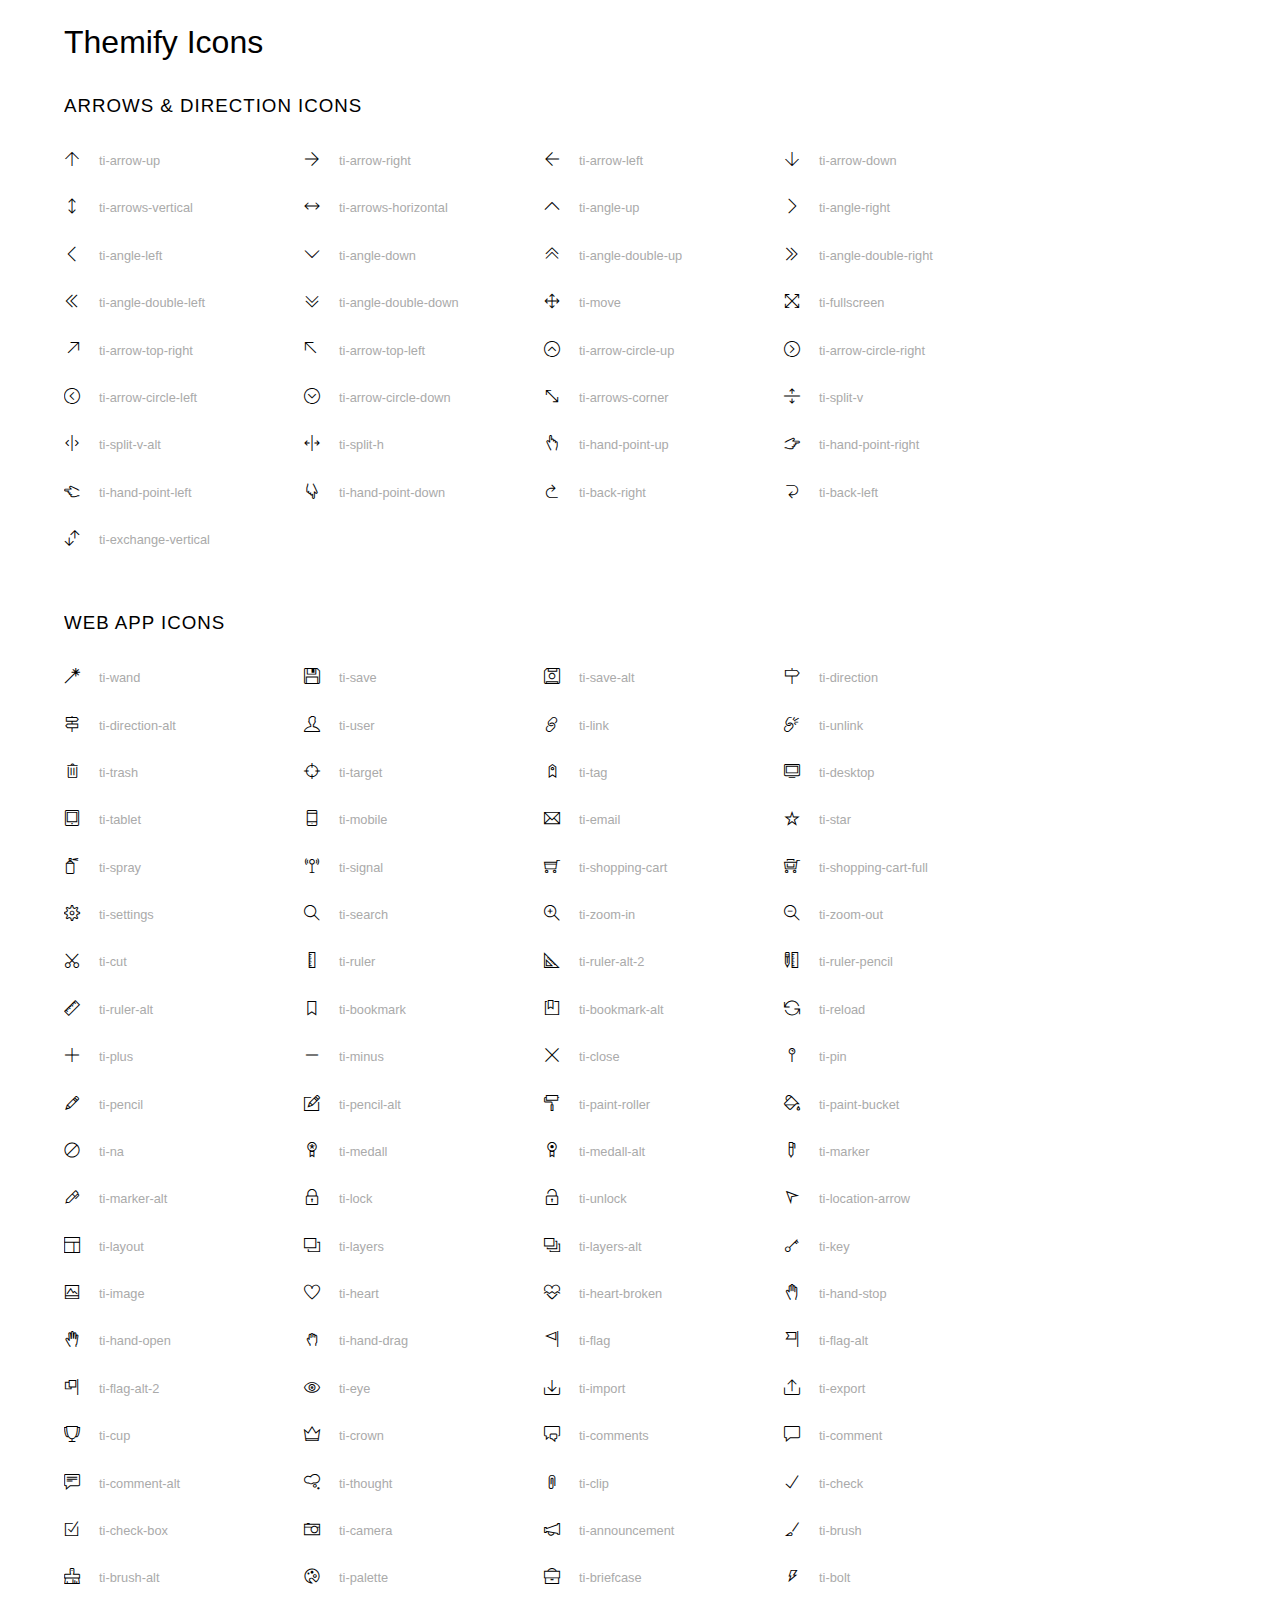
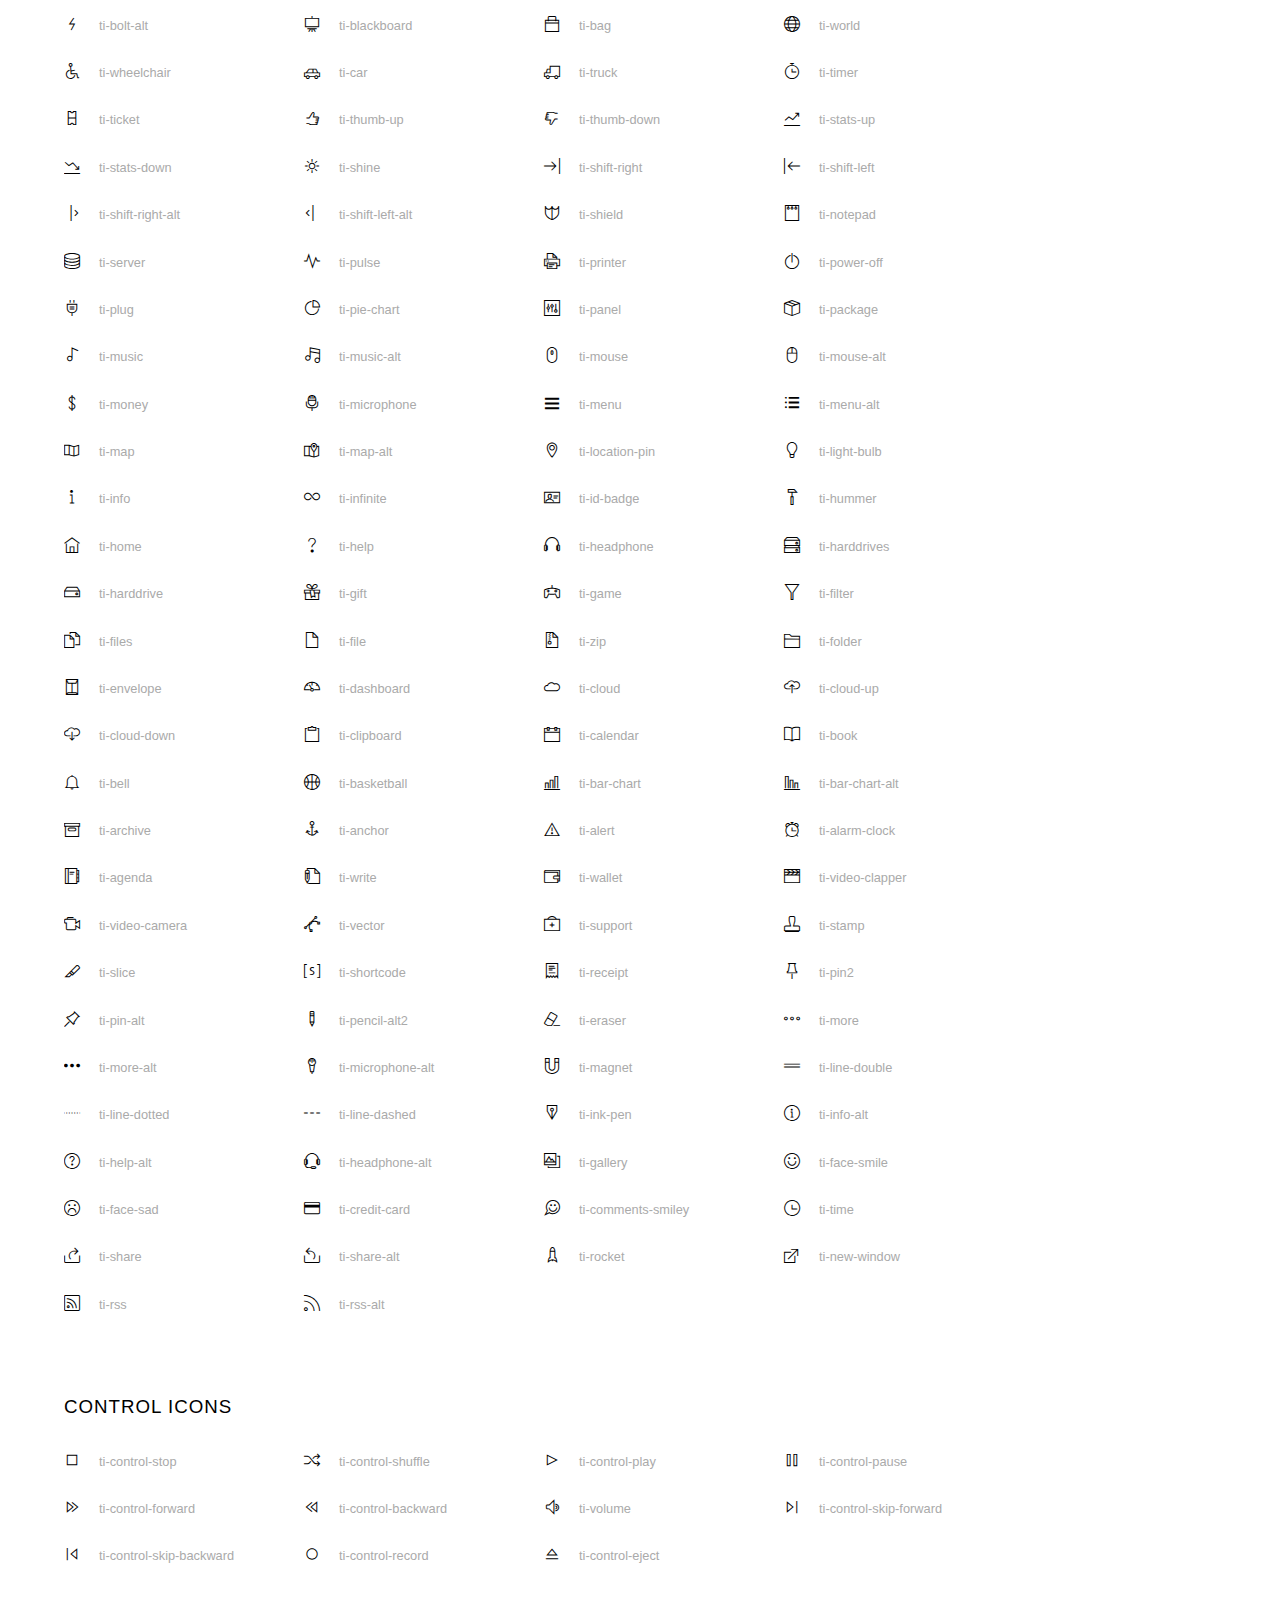
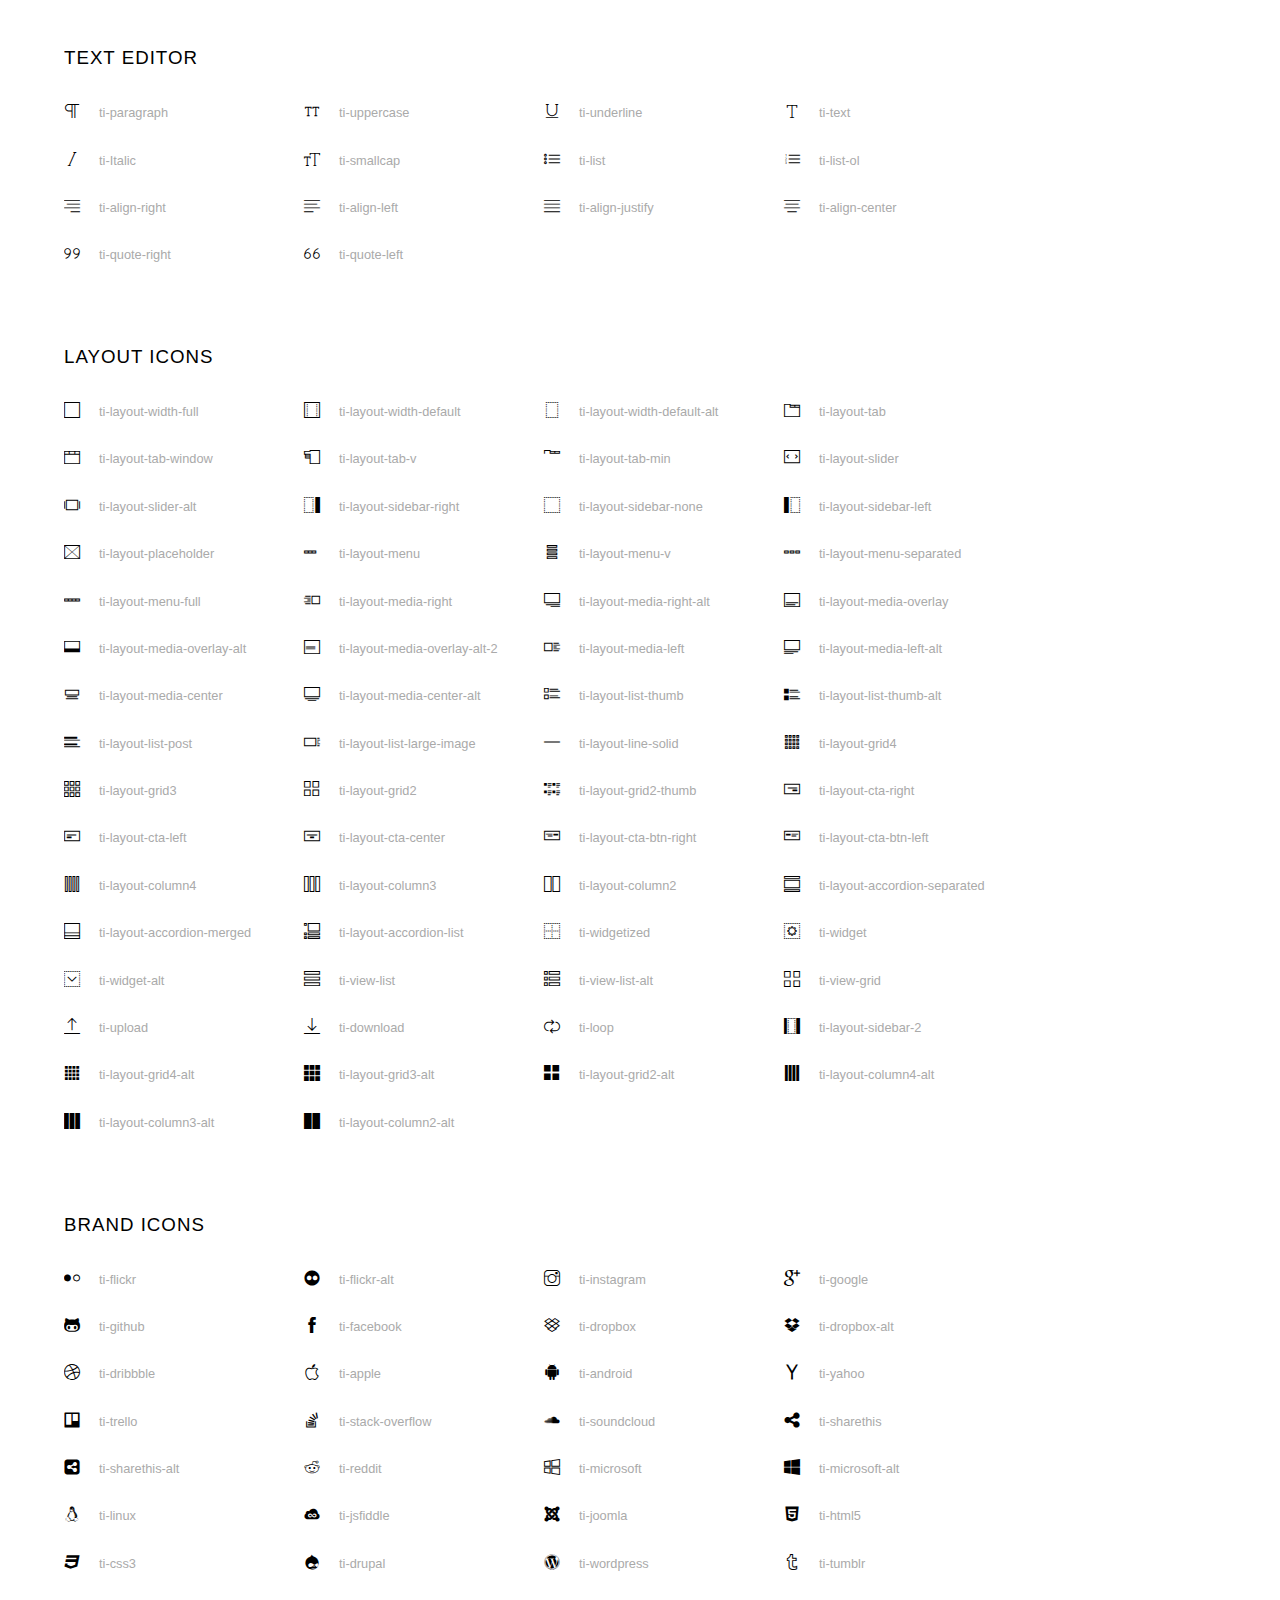
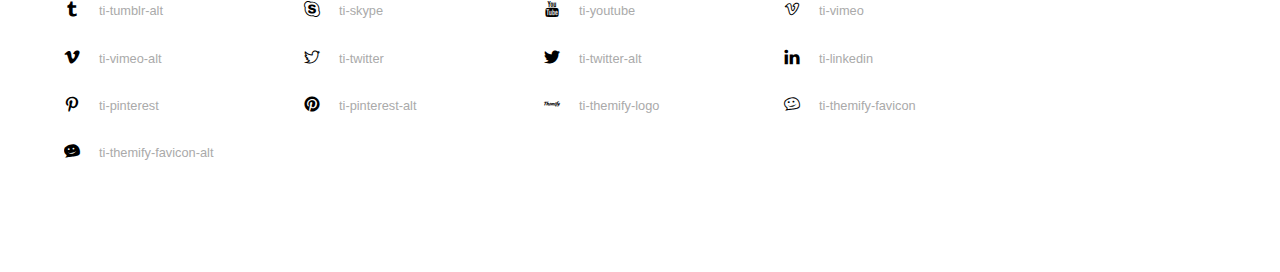
<file: mysite/fossee1/static/step/second/vendors/themify-icons/index.html>
<!doctype html>
<html>
<head>
	<meta charset="utf-8">
	<title>Themify Icon Font</title>
	<meta name="viewport" content="width=device-width">
	<link rel="stylesheet" href="demo-files/demo.css">
	<link rel="stylesheet" href="themify-icons.css">
	<!--[if lt IE 8]><!-->
	<link rel="stylesheet" href="ie7/ie7.css">
	<!--<![endif]-->
</head>
<body>
	<h1>Themify Icons</h1>

	<div class="icon-section">

		<div class="icon-section">
			<h3>Arrows &amp; Direction Icons </h3>

			<div class="icon-container">
				<span class="ti-arrow-up"></span><span class="icon-name"> ti-arrow-up</span>
			</div>
			<div class="icon-container">
				<span class="ti-arrow-right"></span><span class="icon-name"> ti-arrow-right</span>
			</div>
			<div class="icon-container">
				<span class="ti-arrow-left"></span><span class="icon-name"> ti-arrow-left</span>
			</div>
			<div class="icon-container">
				<span class="ti-arrow-down"></span><span class="icon-name"> ti-arrow-down</span>
			</div>
			<div class="icon-container">
				<span class="ti-arrows-vertical"></span><span class="icon-name"> ti-arrows-vertical</span>
			</div>
			<div class="icon-container">
				<span class="ti-arrows-horizontal"></span><span class="icon-name"> ti-arrows-horizontal</span>
			</div>
			<div class="icon-container">
				<span class="ti-angle-up"></span><span class="icon-name"> ti-angle-up</span>
			</div>
			<div class="icon-container">
				<span class="ti-angle-right"></span><span class="icon-name"> ti-angle-right</span>
			</div>
			<div class="icon-container">
				<span class="ti-angle-left"></span><span class="icon-name"> ti-angle-left</span>
			</div>
			<div class="icon-container">
				<span class="ti-angle-down"></span><span class="icon-name"> ti-angle-down</span>
			</div>	
			<div class="icon-container">
				<span class="ti-angle-double-up"></span><span class="icon-name"> ti-angle-double-up</span>
			</div>
			<div class="icon-container">
				<span class="ti-angle-double-right"></span><span class="icon-name"> ti-angle-double-right</span>
			</div>
			<div class="icon-container">
				<span class="ti-angle-double-left"></span><span class="icon-name"> ti-angle-double-left</span>
			</div>
			<div class="icon-container">
				<span class="ti-angle-double-down"></span><span class="icon-name"> ti-angle-double-down</span>
			</div>					
			<div class="icon-container">
				<span class="ti-move"></span><span class="icon-name"> ti-move</span>
			</div>
			<div class="icon-container">
				<span class="ti-fullscreen"></span><span class="icon-name"> ti-fullscreen</span>
			</div>
			<div class="icon-container">
				<span class="ti-arrow-top-right"></span><span class="icon-name"> ti-arrow-top-right</span>
			</div>
			<div class="icon-container">
				<span class="ti-arrow-top-left"></span><span class="icon-name"> ti-arrow-top-left</span>
			</div>
			<div class="icon-container">
				<span class="ti-arrow-circle-up"></span><span class="icon-name"> ti-arrow-circle-up</span>
			</div>
			<div class="icon-container">
				<span class="ti-arrow-circle-right"></span><span class="icon-name"> ti-arrow-circle-right</span>
			</div>
			<div class="icon-container">
				<span class="ti-arrow-circle-left"></span><span class="icon-name"> ti-arrow-circle-left</span>
			</div>
			<div class="icon-container">
				<span class="ti-arrow-circle-down"></span><span class="icon-name"> ti-arrow-circle-down</span>
			</div>
			<div class="icon-container">
				<span class="ti-arrows-corner"></span><span class="icon-name"> ti-arrows-corner</span>
			</div>
			<div class="icon-container">
				<span class="ti-split-v"></span><span class="icon-name"> ti-split-v</span>
			</div>

			<div class="icon-container">
				<span class="ti-split-v-alt"></span><span class="icon-name"> ti-split-v-alt</span>
			</div>
			<div class="icon-container">
				<span class="ti-split-h"></span><span class="icon-name"> ti-split-h</span>
			</div>
			<div class="icon-container">
				<span class="ti-hand-point-up"></span><span class="icon-name"> ti-hand-point-up</span>
			</div>
			<div class="icon-container">
				<span class="ti-hand-point-right"></span><span class="icon-name"> ti-hand-point-right</span>
			</div>
			<div class="icon-container">
				<span class="ti-hand-point-left"></span><span class="icon-name"> ti-hand-point-left</span>
			</div>
			<div class="icon-container">
				<span class="ti-hand-point-down"></span><span class="icon-name"> ti-hand-point-down</span>
			</div>
			<div class="icon-container">
				<span class="ti-back-right"></span><span class="icon-name"> ti-back-right</span>
			</div>
			<div class="icon-container">
				<span class="ti-back-left"></span><span class="icon-name"> ti-back-left</span>
			</div>
			<div class="icon-container">
				<span class="ti-exchange-vertical"></span><span class="icon-name"> ti-exchange-vertical</span>
			</div>

		</div> <!-- Arrows Icons -->



		<h3>Web App Icons</h3>
		
		<div class="icon-section">

			<div class="icon-container">
				<span class="ti-wand"></span><span class="icon-name"> ti-wand</span>
			</div>
			<div class="icon-container">
				<span class="ti-save"></span><span class="icon-name"> ti-save</span>
			</div>
			<div class="icon-container">
				<span class="ti-save-alt"></span><span class="icon-name"> ti-save-alt</span>
			</div>

			<div class="icon-container">
				<span class="ti-direction"></span><span class="icon-name"> ti-direction</span>
			</div>
			<div class="icon-container">
				<span class="ti-direction-alt"></span><span class="icon-name"> ti-direction-alt</span>
			</div>
			<div class="icon-container">
				<span class="ti-user"></span><span class="icon-name"> ti-user</span>
			</div>
			<div class="icon-container">
				<span class="ti-link"></span><span class="icon-name"> ti-link</span>
			</div>
			<div class="icon-container">
				<span class="ti-unlink"></span><span class="icon-name"> ti-unlink</span>
			</div>
			<div class="icon-container">
				<span class="ti-trash"></span><span class="icon-name"> ti-trash</span>
			</div>
			<div class="icon-container">
				<span class="ti-target"></span><span class="icon-name"> ti-target</span>
			</div>
			<div class="icon-container">
				<span class="ti-tag"></span><span class="icon-name"> ti-tag</span>
			</div>
			<div class="icon-container">
				<span class="ti-desktop"></span><span class="icon-name"> ti-desktop</span>
			</div>
			<div class="icon-container">
				<span class="ti-tablet"></span><span class="icon-name"> ti-tablet</span>
			</div>
			<div class="icon-container">
				<span class="ti-mobile"></span><span class="icon-name"> ti-mobile</span>
			</div>
			<div class="icon-container">
				<span class="ti-email"></span><span class="icon-name"> ti-email</span>
			</div>	
			<div class="icon-container">
				<span class="ti-star"></span><span class="icon-name"> ti-star</span>
			</div>
			<div class="icon-container">
				<span class="ti-spray"></span><span class="icon-name"> ti-spray</span>
			</div>
			<div class="icon-container">
				<span class="ti-signal"></span><span class="icon-name"> ti-signal</span>
			</div>
			<div class="icon-container">
				<span class="ti-shopping-cart"></span><span class="icon-name"> ti-shopping-cart</span>
			</div>
			<div class="icon-container">
				<span class="ti-shopping-cart-full"></span><span class="icon-name"> ti-shopping-cart-full</span>
			</div>
			<div class="icon-container">
				<span class="ti-settings"></span><span class="icon-name"> ti-settings</span>
			</div>
			<div class="icon-container">
				<span class="ti-search"></span><span class="icon-name"> ti-search</span>
			</div>
			<div class="icon-container">
				<span class="ti-zoom-in"></span><span class="icon-name"> ti-zoom-in</span>
			</div>
			<div class="icon-container">
				<span class="ti-zoom-out"></span><span class="icon-name"> ti-zoom-out</span>
			</div>
			<div class="icon-container">
				<span class="ti-cut"></span><span class="icon-name"> ti-cut</span>
			</div>
			<div class="icon-container">
				<span class="ti-ruler"></span><span class="icon-name"> ti-ruler</span>
			</div>
			<div class="icon-container">
				<span class="ti-ruler-alt-2"></span><span class="icon-name"> ti-ruler-alt-2</span>
			</div>			
			<div class="icon-container">
				<span class="ti-ruler-pencil"></span><span class="icon-name"> ti-ruler-pencil</span>
			</div>
			<div class="icon-container">
				<span class="ti-ruler-alt"></span><span class="icon-name"> ti-ruler-alt</span>
			</div>
			<div class="icon-container">
				<span class="ti-bookmark"></span><span class="icon-name"> ti-bookmark</span>
			</div>
			<div class="icon-container">
				<span class="ti-bookmark-alt"></span><span class="icon-name"> ti-bookmark-alt</span>
			</div>
			<div class="icon-container">
				<span class="ti-reload"></span><span class="icon-name"> ti-reload</span>
			</div>
			<div class="icon-container">
				<span class="ti-plus"></span><span class="icon-name"> ti-plus</span>
			</div>
			<div class="icon-container">
				<span class="ti-minus"></span><span class="icon-name"> ti-minus</span>
			</div>
			<div class="icon-container">
				<span class="ti-close"></span><span class="icon-name"> ti-close</span>
			</div>			
			<div class="icon-container">
				<span class="ti-pin"></span><span class="icon-name"> ti-pin</span>
			</div>
			<div class="icon-container">
				<span class="ti-pencil"></span><span class="icon-name"> ti-pencil</span>
			</div>
					
		  	<div class="icon-container">
				<span class="ti-pencil-alt"></span><span class="icon-name"> ti-pencil-alt</span>
			</div>
			<div class="icon-container">
				<span class="ti-paint-roller"></span><span class="icon-name"> ti-paint-roller</span>
			</div>
			<div class="icon-container">
				<span class="ti-paint-bucket"></span><span class="icon-name"> ti-paint-bucket</span>
			</div>
			<div class="icon-container">
				<span class="ti-na"></span><span class="icon-name"> ti-na</span>
			</div>
			<div class="icon-container">
				<span class="ti-medall"></span><span class="icon-name"> ti-medall</span>
			</div>
			<div class="icon-container">
				<span class="ti-medall-alt"></span><span class="icon-name"> ti-medall-alt</span>
			</div>
			<div class="icon-container">
				<span class="ti-marker"></span><span class="icon-name"> ti-marker</span>
			</div>
			<div class="icon-container">
				<span class="ti-marker-alt"></span><span class="icon-name"> ti-marker-alt</span>
			</div>

			<div class="icon-container">
				<span class="ti-lock"></span><span class="icon-name"> ti-lock</span>
			</div>
			<div class="icon-container">
				<span class="ti-unlock"></span><span class="icon-name"> ti-unlock</span>
			</div>
			<div class="icon-container">
				<span class="ti-location-arrow"></span><span class="icon-name"> ti-location-arrow</span>
			</div>
			<div class="icon-container">
				<span class="ti-layout"></span><span class="icon-name"> ti-layout</span>
			</div>
			<div class="icon-container">
				<span class="ti-layers"></span><span class="icon-name"> ti-layers</span>
			</div>
			<div class="icon-container">
				<span class="ti-layers-alt"></span><span class="icon-name"> ti-layers-alt</span>
			</div>
			<div class="icon-container">
				<span class="ti-key"></span><span class="icon-name"> ti-key</span>
			</div>
			<div class="icon-container">
				<span class="ti-image"></span><span class="icon-name"> ti-image</span>
			</div>
			<div class="icon-container">
				<span class="ti-heart"></span><span class="icon-name"> ti-heart</span>
			</div>
			<div class="icon-container">
				<span class="ti-heart-broken"></span><span class="icon-name"> ti-heart-broken</span>
			</div>
			<div class="icon-container">
				<span class="ti-hand-stop"></span><span class="icon-name"> ti-hand-stop</span>
			</div>
			<div class="icon-container">
				<span class="ti-hand-open"></span><span class="icon-name"> ti-hand-open</span>
			</div>
			<div class="icon-container">
				<span class="ti-hand-drag"></span><span class="icon-name"> ti-hand-drag</span>
			</div>
			<div class="icon-container">
				<span class="ti-flag"></span><span class="icon-name"> ti-flag</span>
			</div>
			<div class="icon-container">
				<span class="ti-flag-alt"></span><span class="icon-name"> ti-flag-alt</span>
			</div>
			<div class="icon-container">
				<span class="ti-flag-alt-2"></span><span class="icon-name"> ti-flag-alt-2</span>
			</div>
			<div class="icon-container">
				<span class="ti-eye"></span><span class="icon-name"> ti-eye</span>
			</div>
			<div class="icon-container">
				<span class="ti-import"></span><span class="icon-name"> ti-import</span>
			</div>			
			<div class="icon-container">
				<span class="ti-export"></span><span class="icon-name"> ti-export</span>
			</div>
			<div class="icon-container">
				<span class="ti-cup"></span><span class="icon-name"> ti-cup</span>
			</div>
			<div class="icon-container">
				<span class="ti-crown"></span><span class="icon-name"> ti-crown</span>
			</div>
			<div class="icon-container">
				<span class="ti-comments"></span><span class="icon-name"> ti-comments</span>
			</div>
			<div class="icon-container">
				<span class="ti-comment"></span><span class="icon-name"> ti-comment</span>
			</div>
			<div class="icon-container">
				<span class="ti-comment-alt"></span><span class="icon-name"> ti-comment-alt</span>
			</div>
			<div class="icon-container">
				<span class="ti-thought"></span><span class="icon-name"> ti-thought</span>
			</div>			
			<div class="icon-container">
				<span class="ti-clip"></span><span class="icon-name"> ti-clip</span>
			</div>

			<div class="icon-container">
				<span class="ti-check"></span><span class="icon-name"> ti-check</span>
			</div>
			<div class="icon-container">
				<span class="ti-check-box"></span><span class="icon-name"> ti-check-box</span>
			</div>
			<div class="icon-container">
				<span class="ti-camera"></span><span class="icon-name"> ti-camera</span>
			</div>
			<div class="icon-container">
				<span class="ti-announcement"></span><span class="icon-name"> ti-announcement</span>
			</div>
			<div class="icon-container">
				<span class="ti-brush"></span><span class="icon-name"> ti-brush</span>
			</div>
			<div class="icon-container">
				<span class="ti-brush-alt"></span><span class="icon-name"> ti-brush-alt</span>
			</div>
			<div class="icon-container">
				<span class="ti-palette"></span><span class="icon-name"> ti-palette</span>
			</div>			
			<div class="icon-container">
				<span class="ti-briefcase"></span><span class="icon-name"> ti-briefcase</span>
			</div>
			<div class="icon-container">
				<span class="ti-bolt"></span><span class="icon-name"> ti-bolt</span>
			</div>
			<div class="icon-container">
				<span class="ti-bolt-alt"></span><span class="icon-name"> ti-bolt-alt</span>
			</div>
			<div class="icon-container">
				<span class="ti-blackboard"></span><span class="icon-name"> ti-blackboard</span>
			</div>
			<div class="icon-container">
				<span class="ti-bag"></span><span class="icon-name"> ti-bag</span>
			</div>
			<div class="icon-container">
				<span class="ti-world"></span><span class="icon-name"> ti-world</span>
			</div>
			<div class="icon-container">
				<span class="ti-wheelchair"></span><span class="icon-name"> ti-wheelchair</span>
			</div>
			<div class="icon-container">
				<span class="ti-car"></span><span class="icon-name"> ti-car</span>
			</div>
			<div class="icon-container">
				<span class="ti-truck"></span><span class="icon-name"> ti-truck</span>
			</div>
			<div class="icon-container">
				<span class="ti-timer"></span><span class="icon-name"> ti-timer</span>
			</div>
			<div class="icon-container">
				<span class="ti-ticket"></span><span class="icon-name"> ti-ticket</span>
			</div>
			<div class="icon-container">
				<span class="ti-thumb-up"></span><span class="icon-name"> ti-thumb-up</span>
			</div>
			<div class="icon-container">
				<span class="ti-thumb-down"></span><span class="icon-name"> ti-thumb-down</span>
			</div>

			<div class="icon-container">
				<span class="ti-stats-up"></span><span class="icon-name"> ti-stats-up</span>
			</div>
			<div class="icon-container">
				<span class="ti-stats-down"></span><span class="icon-name"> ti-stats-down</span>
			</div>
			<div class="icon-container">
				<span class="ti-shine"></span><span class="icon-name"> ti-shine</span>
			</div>
			<div class="icon-container">
				<span class="ti-shift-right"></span><span class="icon-name"> ti-shift-right</span>
			</div>
			<div class="icon-container">
				<span class="ti-shift-left"></span><span class="icon-name"> ti-shift-left</span>
			</div>

			<div class="icon-container">
				<span class="ti-shift-right-alt"></span><span class="icon-name"> ti-shift-right-alt</span>
			</div>
			<div class="icon-container">
				<span class="ti-shift-left-alt"></span><span class="icon-name"> ti-shift-left-alt</span>
			</div>
			<div class="icon-container">
				<span class="ti-shield"></span><span class="icon-name"> ti-shield</span>
			</div>
			<div class="icon-container">
				<span class="ti-notepad"></span><span class="icon-name"> ti-notepad</span>
			</div>
			<div class="icon-container">
				<span class="ti-server"></span><span class="icon-name"> ti-server</span>
			</div>

			<div class="icon-container">
				<span class="ti-pulse"></span><span class="icon-name"> ti-pulse</span>
			</div>
			<div class="icon-container">
				<span class="ti-printer"></span><span class="icon-name"> ti-printer</span>
			</div>
			<div class="icon-container">
				<span class="ti-power-off"></span><span class="icon-name"> ti-power-off</span>
			</div>
			<div class="icon-container">
				<span class="ti-plug"></span><span class="icon-name"> ti-plug</span>
			</div>
			<div class="icon-container">
				<span class="ti-pie-chart"></span><span class="icon-name"> ti-pie-chart</span>
			</div>

			<div class="icon-container">
				<span class="ti-panel"></span><span class="icon-name"> ti-panel</span>
			</div>
			<div class="icon-container">
				<span class="ti-package"></span><span class="icon-name"> ti-package</span>
			</div>
			<div class="icon-container">
				<span class="ti-music"></span><span class="icon-name"> ti-music</span>
			</div>
			<div class="icon-container">
				<span class="ti-music-alt"></span><span class="icon-name"> ti-music-alt</span>
			</div>
			<div class="icon-container">
				<span class="ti-mouse"></span><span class="icon-name"> ti-mouse</span>
			</div>
			<div class="icon-container">
				<span class="ti-mouse-alt"></span><span class="icon-name"> ti-mouse-alt</span>
			</div>
			<div class="icon-container">
				<span class="ti-money"></span><span class="icon-name"> ti-money</span>
			</div>
			<div class="icon-container">
				<span class="ti-microphone"></span><span class="icon-name"> ti-microphone</span>
			</div>
			<div class="icon-container">
				<span class="ti-menu"></span><span class="icon-name"> ti-menu</span>
			</div>
			<div class="icon-container">
				<span class="ti-menu-alt"></span><span class="icon-name"> ti-menu-alt</span>
			</div>
			<div class="icon-container">
				<span class="ti-map"></span><span class="icon-name"> ti-map</span>
			</div>
			<div class="icon-container">
				<span class="ti-map-alt"></span><span class="icon-name"> ti-map-alt</span>
			</div>

			<div class="icon-container">
				<span class="ti-location-pin"></span><span class="icon-name"> ti-location-pin</span>
			</div>

			<div class="icon-container">
				<span class="ti-light-bulb"></span><span class="icon-name"> ti-light-bulb</span>
			</div>
			<div class="icon-container">
				<span class="ti-info"></span><span class="icon-name"> ti-info</span>
			</div>
			<div class="icon-container">
				<span class="ti-infinite"></span><span class="icon-name"> ti-infinite</span>
			</div>
			<div class="icon-container">
				<span class="ti-id-badge"></span><span class="icon-name"> ti-id-badge</span>
			</div>
			<div class="icon-container">
				<span class="ti-hummer"></span><span class="icon-name"> ti-hummer</span>
			</div>
			<div class="icon-container">
				<span class="ti-home"></span><span class="icon-name"> ti-home</span>
			</div>
			<div class="icon-container">
				<span class="ti-help"></span><span class="icon-name"> ti-help</span>
			</div>
			<div class="icon-container">
				<span class="ti-headphone"></span><span class="icon-name"> ti-headphone</span>
			</div>
			<div class="icon-container">
				<span class="ti-harddrives"></span><span class="icon-name"> ti-harddrives</span>
			</div>
			<div class="icon-container">
				<span class="ti-harddrive"></span><span class="icon-name"> ti-harddrive</span>
			</div>
			<div class="icon-container">
				<span class="ti-gift"></span><span class="icon-name"> ti-gift</span>
			</div>
			<div class="icon-container">
				<span class="ti-game"></span><span class="icon-name"> ti-game</span>
			</div>
			<div class="icon-container">
				<span class="ti-filter"></span><span class="icon-name"> ti-filter</span>
			</div>
			<div class="icon-container">
				<span class="ti-files"></span><span class="icon-name"> ti-files</span>
			</div>
			<div class="icon-container">
				<span class="ti-file"></span><span class="icon-name"> ti-file</span>
			</div>
			<div class="icon-container">
				<span class="ti-zip"></span><span class="icon-name"> ti-zip</span>
			</div>
			<div class="icon-container">
				<span class="ti-folder"></span><span class="icon-name"> ti-folder</span>
			</div>			
			<div class="icon-container">
				<span class="ti-envelope"></span><span class="icon-name"> ti-envelope</span>
			</div>


			<div class="icon-container">
				<span class="ti-dashboard"></span><span class="icon-name"> ti-dashboard</span>
			</div>
			<div class="icon-container">
				<span class="ti-cloud"></span><span class="icon-name"> ti-cloud</span>
			</div>
			<div class="icon-container">
				<span class="ti-cloud-up"></span><span class="icon-name"> ti-cloud-up</span>
			</div>
			<div class="icon-container">
				<span class="ti-cloud-down"></span><span class="icon-name"> ti-cloud-down</span>
			</div>
			<div class="icon-container">
				<span class="ti-clipboard"></span><span class="icon-name"> ti-clipboard</span>
			</div>
			<div class="icon-container">
				<span class="ti-calendar"></span><span class="icon-name"> ti-calendar</span>
			</div>
			<div class="icon-container">
				<span class="ti-book"></span><span class="icon-name"> ti-book</span>
			</div>
			<div class="icon-container">
				<span class="ti-bell"></span><span class="icon-name"> ti-bell</span>
			</div>
			<div class="icon-container">
				<span class="ti-basketball"></span><span class="icon-name"> ti-basketball</span>
			</div>
			<div class="icon-container">
				<span class="ti-bar-chart"></span><span class="icon-name"> ti-bar-chart</span>
			</div>
			<div class="icon-container">
				<span class="ti-bar-chart-alt"></span><span class="icon-name"> ti-bar-chart-alt</span>
			</div>


			<div class="icon-container">
				<span class="ti-archive"></span><span class="icon-name"> ti-archive</span>
			</div>
			<div class="icon-container">
				<span class="ti-anchor"></span><span class="icon-name"> ti-anchor</span>
			</div>

			<div class="icon-container">
				<span class="ti-alert"></span><span class="icon-name"> ti-alert</span>
			</div>
			<div class="icon-container">
				<span class="ti-alarm-clock"></span><span class="icon-name"> ti-alarm-clock</span>
			</div>
			<div class="icon-container">
				<span class="ti-agenda"></span><span class="icon-name"> ti-agenda</span>
			</div>
			<div class="icon-container">
				<span class="ti-write"></span><span class="icon-name"> ti-write</span>
			</div>

			<div class="icon-container">
				<span class="ti-wallet"></span><span class="icon-name"> ti-wallet</span>
			</div>
			<div class="icon-container">
				<span class="ti-video-clapper"></span><span class="icon-name"> ti-video-clapper</span>
			</div>
			<div class="icon-container">
				<span class="ti-video-camera"></span><span class="icon-name"> ti-video-camera</span>
			</div>
			<div class="icon-container">
				<span class="ti-vector"></span><span class="icon-name"> ti-vector</span>
			</div>

			<div class="icon-container">
				<span class="ti-support"></span><span class="icon-name"> ti-support</span>
			</div>
			<div class="icon-container">
				<span class="ti-stamp"></span><span class="icon-name"> ti-stamp</span>
			</div>
			<div class="icon-container">
				<span class="ti-slice"></span><span class="icon-name"> ti-slice</span>
			</div>
			<div class="icon-container">
				<span class="ti-shortcode"></span><span class="icon-name"> ti-shortcode</span>
			</div>
			<div class="icon-container">
				<span class="ti-receipt"></span><span class="icon-name"> ti-receipt</span>
			</div>
			<div class="icon-container">
				<span class="ti-pin2"></span><span class="icon-name"> ti-pin2</span>
			</div>
			<div class="icon-container">
				<span class="ti-pin-alt"></span><span class="icon-name"> ti-pin-alt</span>
			</div>
			<div class="icon-container">
				<span class="ti-pencil-alt2"></span><span class="icon-name"> ti-pencil-alt2</span>
			</div>
			<div class="icon-container">
				<span class="ti-eraser"></span><span class="icon-name"> ti-eraser</span>
			</div>			
			<div class="icon-container">
				<span class="ti-more"></span><span class="icon-name"> ti-more</span>
			</div>
			<div class="icon-container">
				<span class="ti-more-alt"></span><span class="icon-name"> ti-more-alt</span>
			</div>
			<div class="icon-container">
				<span class="ti-microphone-alt"></span><span class="icon-name"> ti-microphone-alt</span>
			</div>
			<div class="icon-container">
				<span class="ti-magnet"></span><span class="icon-name"> ti-magnet</span>
			</div>
			<div class="icon-container">
				<span class="ti-line-double"></span><span class="icon-name"> ti-line-double</span>
			</div>
			<div class="icon-container">
				<span class="ti-line-dotted"></span><span class="icon-name"> ti-line-dotted</span>
			</div>
			<div class="icon-container">
				<span class="ti-line-dashed"></span><span class="icon-name"> ti-line-dashed</span>
			</div>

			<div class="icon-container">
				<span class="ti-ink-pen"></span><span class="icon-name"> ti-ink-pen</span>
			</div>
			<div class="icon-container">
				<span class="ti-info-alt"></span><span class="icon-name"> ti-info-alt</span>
			</div>
			<div class="icon-container">
				<span class="ti-help-alt"></span><span class="icon-name"> ti-help-alt</span>
			</div>
			<div class="icon-container">
				<span class="ti-headphone-alt"></span><span class="icon-name"> ti-headphone-alt</span>
			</div>

			<div class="icon-container">
				<span class="ti-gallery"></span><span class="icon-name"> ti-gallery</span>
			</div>
			<div class="icon-container">
				<span class="ti-face-smile"></span><span class="icon-name"> ti-face-smile</span>
			</div>
			<div class="icon-container">
				<span class="ti-face-sad"></span><span class="icon-name"> ti-face-sad</span>
			</div>
			<div class="icon-container">
				<span class="ti-credit-card"></span><span class="icon-name"> ti-credit-card</span>
			</div>
			<div class="icon-container">
				<span class="ti-comments-smiley"></span><span class="icon-name"> ti-comments-smiley</span>
			</div>
			<div class="icon-container">
				<span class="ti-time"></span><span class="icon-name"> ti-time</span>
			</div>
			<div class="icon-container">
				<span class="ti-share"></span><span class="icon-name"> ti-share</span>
			</div>
			<div class="icon-container">
				<span class="ti-share-alt"></span><span class="icon-name"> ti-share-alt</span>
			</div>
			<div class="icon-container">
				<span class="ti-rocket"></span><span class="icon-name"> ti-rocket</span>
			</div>

			<div class="icon-container">
				<span class="ti-new-window"></span><span class="icon-name"> ti-new-window</span>
			</div>

			<div class="icon-container">
				<span class="ti-rss"></span><span class="icon-name"> ti-rss</span>
			</div>

			<div class="icon-container">
				<span class="ti-rss-alt"></span><span class="icon-name"> ti-rss-alt</span>
			</div>
			
		</div><!-- Web App Icons -->


		<div class="icon-section">
			<h3>Control Icons</h3>
			<div class="icon-container">
				<span class="ti-control-stop"></span><span class="icon-name"> ti-control-stop</span>
			</div>
			<div class="icon-container">
				<span class="ti-control-shuffle"></span><span class="icon-name"> ti-control-shuffle</span>
			</div>
			<div class="icon-container">
				<span class="ti-control-play"></span><span class="icon-name"> ti-control-play</span>
			</div>
			<div class="icon-container">
				<span class="ti-control-pause"></span><span class="icon-name"> ti-control-pause</span>
			</div>
			<div class="icon-container">
				<span class="ti-control-forward"></span><span class="icon-name"> ti-control-forward</span>
			</div>
			<div class="icon-container">
				<span class="ti-control-backward"></span><span class="icon-name"> ti-control-backward</span>
			</div>	
			<div class="icon-container">
				<span class="ti-volume"></span><span class="icon-name"> ti-volume</span>
			</div>
			<div class="icon-container">
				<span class="ti-control-skip-forward"></span><span class="icon-name"> ti-control-skip-forward</span>
			</div>
			<div class="icon-container">
				<span class="ti-control-skip-backward"></span><span class="icon-name"> ti-control-skip-backward</span>
			</div>
			<div class="icon-container">
				<span class="ti-control-record"></span><span class="icon-name"> ti-control-record</span>
			</div>
			<div class="icon-container">
				<span class="ti-control-eject"></span><span class="icon-name"> ti-control-eject</span>
			</div>			
		</div> <!-- Control Icons -->


		<div class="icon-section">
			<h3>Text Editor</h3>

			<div class="icon-container">
				<span class="ti-paragraph"></span><span class="icon-name"> ti-paragraph</span>
			</div>
			<div class="icon-container">
				<span class="ti-uppercase"></span><span class="icon-name"> ti-uppercase</span>
			</div>

			<div class="icon-container">
				<span class="ti-underline"></span><span class="icon-name"> ti-underline</span>
			</div>
			<div class="icon-container">
				<span class="ti-text"></span><span class="icon-name"> ti-text</span>
			</div>
			<div class="icon-container">
				<span class="ti-Italic"></span><span class="icon-name"> ti-Italic</span>
			</div>
			<div class="icon-container">
				<span class="ti-smallcap"></span><span class="icon-name"> ti-smallcap</span>
			</div>
			<div class="icon-container">
				<span class="ti-list"></span><span class="icon-name"> ti-list</span>
			</div>
			<div class="icon-container">
				<span class="ti-list-ol"></span><span class="icon-name"> ti-list-ol</span>
			</div>
			<div class="icon-container">
				<span class="ti-align-right"></span><span class="icon-name"> ti-align-right</span>
			</div>
			<div class="icon-container">
				<span class="ti-align-left"></span><span class="icon-name"> ti-align-left</span>
			</div>
			<div class="icon-container">
				<span class="ti-align-justify"></span><span class="icon-name"> ti-align-justify</span>
			</div>
			<div class="icon-container">
				<span class="ti-align-center"></span><span class="icon-name"> ti-align-center</span>
			</div>
			<div class="icon-container">
				<span class="ti-quote-right"></span><span class="icon-name"> ti-quote-right</span>
			</div>
			<div class="icon-container">
				<span class="ti-quote-left"></span><span class="icon-name"> ti-quote-left</span>
			</div>

		</div> <!-- Text Editor -->



		<div class="icon-section">
			<h3>Layout Icons</h3>
			<div class="icon-container">
				<span class="ti-layout-width-full"></span><span class="icon-name"> ti-layout-width-full</span>
			</div>
			<div class="icon-container">
				<span class="ti-layout-width-default"></span><span class="icon-name"> ti-layout-width-default</span>
			</div>
			<div class="icon-container">
				<span class="ti-layout-width-default-alt"></span><span class="icon-name"> ti-layout-width-default-alt</span>
			</div>
			<div class="icon-container">
				<span class="ti-layout-tab"></span><span class="icon-name"> ti-layout-tab</span>
			</div>
			<div class="icon-container">
				<span class="ti-layout-tab-window"></span><span class="icon-name"> ti-layout-tab-window</span>
			</div>
			<div class="icon-container">
				<span class="ti-layout-tab-v"></span><span class="icon-name"> ti-layout-tab-v</span>
			</div>
			<div class="icon-container">
				<span class="ti-layout-tab-min"></span><span class="icon-name"> ti-layout-tab-min</span>
			</div>
			<div class="icon-container">
				<span class="ti-layout-slider"></span><span class="icon-name"> ti-layout-slider</span>
			</div>
			<div class="icon-container">
				<span class="ti-layout-slider-alt"></span><span class="icon-name"> ti-layout-slider-alt</span>
			</div>
			<div class="icon-container">
				<span class="ti-layout-sidebar-right"></span><span class="icon-name"> ti-layout-sidebar-right</span>
			</div>
			<div class="icon-container">
				<span class="ti-layout-sidebar-none"></span><span class="icon-name"> ti-layout-sidebar-none</span>
			</div>
			<div class="icon-container">
				<span class="ti-layout-sidebar-left"></span><span class="icon-name"> ti-layout-sidebar-left</span>
			</div>
			<div class="icon-container">
				<span class="ti-layout-placeholder"></span><span class="icon-name"> ti-layout-placeholder</span>
			</div>
			<div class="icon-container">
				<span class="ti-layout-menu"></span><span class="icon-name"> ti-layout-menu</span>
			</div>
			<div class="icon-container">
				<span class="ti-layout-menu-v"></span><span class="icon-name"> ti-layout-menu-v</span>
			</div>
			<div class="icon-container">
				<span class="ti-layout-menu-separated"></span><span class="icon-name"> ti-layout-menu-separated</span>
			</div>
			<div class="icon-container">
				<span class="ti-layout-menu-full"></span><span class="icon-name"> ti-layout-menu-full</span>
			</div>
			<div class="icon-container">
				<span class="ti-layout-media-right"></span><span class="icon-name"> ti-layout-media-right</span>
			</div>
			<div class="icon-container">
				<span class="ti-layout-media-right-alt"></span><span class="icon-name"> ti-layout-media-right-alt</span>
			</div>
			<div class="icon-container">
				<span class="ti-layout-media-overlay"></span><span class="icon-name"> ti-layout-media-overlay</span>
			</div>
			<div class="icon-container">
				<span class="ti-layout-media-overlay-alt"></span><span class="icon-name"> ti-layout-media-overlay-alt</span>
			</div>
			<div class="icon-container">
				<span class="ti-layout-media-overlay-alt-2"></span><span class="icon-name"> ti-layout-media-overlay-alt-2</span>
			</div>
			<div class="icon-container">
				<span class="ti-layout-media-left"></span><span class="icon-name"> ti-layout-media-left</span>
			</div>
			<div class="icon-container">
				<span class="ti-layout-media-left-alt"></span><span class="icon-name"> ti-layout-media-left-alt</span>
			</div>
			<div class="icon-container">
				<span class="ti-layout-media-center"></span><span class="icon-name"> ti-layout-media-center</span>
			</div>
			<div class="icon-container">
				<span class="ti-layout-media-center-alt"></span><span class="icon-name"> ti-layout-media-center-alt</span>
			</div>
			<div class="icon-container">
				<span class="ti-layout-list-thumb"></span><span class="icon-name"> ti-layout-list-thumb</span>
			</div>
			<div class="icon-container">
				<span class="ti-layout-list-thumb-alt"></span><span class="icon-name"> ti-layout-list-thumb-alt</span>
			</div>
			<div class="icon-container">
				<span class="ti-layout-list-post"></span><span class="icon-name"> ti-layout-list-post</span>
			</div>
			<div class="icon-container">
				<span class="ti-layout-list-large-image"></span><span class="icon-name"> ti-layout-list-large-image</span>
			</div>
			<div class="icon-container">
				<span class="ti-layout-line-solid"></span><span class="icon-name"> ti-layout-line-solid</span>
			</div>
			<div class="icon-container">
				<span class="ti-layout-grid4"></span><span class="icon-name"> ti-layout-grid4</span>
			</div>
			<div class="icon-container">
				<span class="ti-layout-grid3"></span><span class="icon-name"> ti-layout-grid3</span>
			</div>
			<div class="icon-container">
				<span class="ti-layout-grid2"></span><span class="icon-name"> ti-layout-grid2</span>
			</div>
			<div class="icon-container">
				<span class="ti-layout-grid2-thumb"></span><span class="icon-name"> ti-layout-grid2-thumb</span>
			</div>
			<div class="icon-container">
				<span class="ti-layout-cta-right"></span><span class="icon-name"> ti-layout-cta-right</span>
			</div>
			<div class="icon-container">
				<span class="ti-layout-cta-left"></span><span class="icon-name"> ti-layout-cta-left</span>
			</div>
			<div class="icon-container">
				<span class="ti-layout-cta-center"></span><span class="icon-name"> ti-layout-cta-center</span>
			</div>
			<div class="icon-container">
				<span class="ti-layout-cta-btn-right"></span><span class="icon-name"> ti-layout-cta-btn-right</span>
			</div>
			<div class="icon-container">
				<span class="ti-layout-cta-btn-left"></span><span class="icon-name"> ti-layout-cta-btn-left</span>
			</div>
			<div class="icon-container">
				<span class="ti-layout-column4"></span><span class="icon-name"> ti-layout-column4</span>
			</div>
			<div class="icon-container">
				<span class="ti-layout-column3"></span><span class="icon-name"> ti-layout-column3</span>
			</div>
			<div class="icon-container">
				<span class="ti-layout-column2"></span><span class="icon-name"> ti-layout-column2</span>
			</div>
			<div class="icon-container">
				<span class="ti-layout-accordion-separated"></span><span class="icon-name"> ti-layout-accordion-separated</span>
			</div>
			<div class="icon-container">
				<span class="ti-layout-accordion-merged"></span><span class="icon-name"> ti-layout-accordion-merged</span>
			</div>
			<div class="icon-container">
				<span class="ti-layout-accordion-list"></span><span class="icon-name"> ti-layout-accordion-list</span>
			</div>
			<div class="icon-container">
				<span class="ti-widgetized"></span><span class="icon-name"> ti-widgetized</span>
			</div>
			<div class="icon-container">
				<span class="ti-widget"></span><span class="icon-name"> ti-widget</span>
			</div>
			<div class="icon-container">
				<span class="ti-widget-alt"></span><span class="icon-name"> ti-widget-alt</span>
			</div>
			<div class="icon-container">
				<span class="ti-view-list"></span><span class="icon-name"> ti-view-list</span>
			</div>
			<div class="icon-container">
				<span class="ti-view-list-alt"></span><span class="icon-name"> ti-view-list-alt</span>
			</div>
			<div class="icon-container">
				<span class="ti-view-grid"></span><span class="icon-name"> ti-view-grid</span>
			</div>
			<div class="icon-container">
				<span class="ti-upload"></span><span class="icon-name"> ti-upload</span>
			</div>
			<div class="icon-container">
				<span class="ti-download"></span><span class="icon-name"> ti-download</span>
			</div>	
			<div class="icon-container">
				<span class="ti-loop"></span><span class="icon-name"> ti-loop</span>
			</div>
			<div class="icon-container">
				<span class="ti-layout-sidebar-2"></span><span class="icon-name"> ti-layout-sidebar-2</span>
			</div>
			<div class="icon-container">
				<span class="ti-layout-grid4-alt"></span><span class="icon-name"> ti-layout-grid4-alt</span>
			</div>
			<div class="icon-container">
				<span class="ti-layout-grid3-alt"></span><span class="icon-name"> ti-layout-grid3-alt</span>
			</div>
			<div class="icon-container">
				<span class="ti-layout-grid2-alt"></span><span class="icon-name"> ti-layout-grid2-alt</span>
			</div>
			<div class="icon-container">
				<span class="ti-layout-column4-alt"></span><span class="icon-name"> ti-layout-column4-alt</span>
			</div>
			<div class="icon-container">
				<span class="ti-layout-column3-alt"></span><span class="icon-name"> ti-layout-column3-alt</span>
			</div>
			<div class="icon-container">
				<span class="ti-layout-column2-alt"></span><span class="icon-name"> ti-layout-column2-alt</span>
			</div>		


		</div> <!-- Layout Icons -->


		<div class="icon-section">
			<h3>Brand Icons</h3>

			<div class="icon-container">
				<span class="ti-flickr"></span><span class="icon-name"> ti-flickr</span>
			</div>
			<div class="icon-container">
				<span class="ti-flickr-alt"></span><span class="icon-name"> ti-flickr-alt</span>
			</div>			
			<div class="icon-container">
				<span class="ti-instagram"></span><span class="icon-name"> ti-instagram</span>
			</div>
			<div class="icon-container">
				<span class="ti-google"></span><span class="icon-name"> ti-google</span>
			</div>
			<div class="icon-container">
				<span class="ti-github"></span><span class="icon-name"> ti-github</span>
			</div>

			<div class="icon-container">
				<span class="ti-facebook"></span><span class="icon-name"> ti-facebook</span>
			</div>
			<div class="icon-container">
				<span class="ti-dropbox"></span><span class="icon-name"> ti-dropbox</span>
			</div>
			<div class="icon-container">
				<span class="ti-dropbox-alt"></span><span class="icon-name"> ti-dropbox-alt</span>
			</div>
			<div class="icon-container">
				<span class="ti-dribbble"></span><span class="icon-name"> ti-dribbble</span>
			</div>
			<div class="icon-container">
				<span class="ti-apple"></span><span class="icon-name"> ti-apple</span>
			</div>
			<div class="icon-container">
				<span class="ti-android"></span><span class="icon-name"> ti-android</span>
			</div>
			<div class="icon-container">
				<span class="ti-yahoo"></span><span class="icon-name"> ti-yahoo</span>
			</div>
			<div class="icon-container">
				<span class="ti-trello"></span><span class="icon-name"> ti-trello</span>
			</div>
			<div class="icon-container">
				<span class="ti-stack-overflow"></span><span class="icon-name"> ti-stack-overflow</span>
			</div>
			<div class="icon-container">
				<span class="ti-soundcloud"></span><span class="icon-name"> ti-soundcloud</span>
			</div>
			<div class="icon-container">
				<span class="ti-sharethis"></span><span class="icon-name"> ti-sharethis</span>
			</div>
			<div class="icon-container">
				<span class="ti-sharethis-alt"></span><span class="icon-name"> ti-sharethis-alt</span>
			</div>
			<div class="icon-container">
				<span class="ti-reddit"></span><span class="icon-name"> ti-reddit</span>
			</div>

			<div class="icon-container">
				<span class="ti-microsoft"></span><span class="icon-name"> ti-microsoft</span>
			</div>
			<div class="icon-container">
				<span class="ti-microsoft-alt"></span><span class="icon-name"> ti-microsoft-alt</span>
			</div>
			<div class="icon-container">
				<span class="ti-linux"></span><span class="icon-name"> ti-linux</span>
			</div>
			<div class="icon-container">
				<span class="ti-jsfiddle"></span><span class="icon-name"> ti-jsfiddle</span>
			</div>
			<div class="icon-container">
				<span class="ti-joomla"></span><span class="icon-name"> ti-joomla</span>
			</div>
			<div class="icon-container">
				<span class="ti-html5"></span><span class="icon-name"> ti-html5</span>
			</div>
			<div class="icon-container">
				<span class="ti-css3"></span><span class="icon-name"> ti-css3</span>
			</div>	
			<div class="icon-container">
				<span class="ti-drupal"></span><span class="icon-name"> ti-drupal</span>
			</div>
			<div class="icon-container">
				<span class="ti-wordpress"></span><span class="icon-name"> ti-wordpress</span>
			</div>		
			<div class="icon-container">
				<span class="ti-tumblr"></span><span class="icon-name"> ti-tumblr</span>
			</div>
			<div class="icon-container">
				<span class="ti-tumblr-alt"></span><span class="icon-name"> ti-tumblr-alt</span>
			</div>
			<div class="icon-container">
				<span class="ti-skype"></span><span class="icon-name"> ti-skype</span>
			</div>
			<div class="icon-container">
				<span class="ti-youtube"></span><span class="icon-name"> ti-youtube</span>
			</div>
			<div class="icon-container">
				<span class="ti-vimeo"></span><span class="icon-name"> ti-vimeo</span>
			</div>
			<div class="icon-container">
				<span class="ti-vimeo-alt"></span><span class="icon-name"> ti-vimeo-alt</span>
			</div>			
			<div class="icon-container">
				<span class="ti-twitter"></span><span class="icon-name"> ti-twitter</span>
			</div>
			<div class="icon-container">
				<span class="ti-twitter-alt"></span><span class="icon-name"> ti-twitter-alt</span>
			</div>
			<div class="icon-container">
				<span class="ti-linkedin"></span><span class="icon-name"> ti-linkedin</span>
			</div>
			<div class="icon-container">
				<span class="ti-pinterest"></span><span class="icon-name"> ti-pinterest</span>
			</div>

			<div class="icon-container">
				<span class="ti-pinterest-alt"></span><span class="icon-name"> ti-pinterest-alt</span>
			</div>
			<div class="icon-container">
				<span class="ti-themify-logo"></span><span class="icon-name"> ti-themify-logo</span>
			</div>
			<div class="icon-container">
				<span class="ti-themify-favicon"></span><span class="icon-name"> ti-themify-favicon</span>
			</div>
			<div class="icon-container">
				<span class="ti-themify-favicon-alt"></span><span class="icon-name"> ti-themify-favicon-alt</span>
			</div>

		</div> <!-- brand Icons -->

	</div>

</body>
</html>
</file>
<file: mysite/fossee1/static/step/second/vendors/themify-icons/demo-files/demo.css>
body {
	font: normal 1em/1.5em Arial, Helvetica, sans-serif;
	max-width: 90%;
	margin: 30px auto 0;
}
h1, h3 {
	font-weight: normal;
}
h3 {
	font-size: 1.4;
	text-transform: uppercase;
	letter-spacing: 1px;
}

.icon-section {
	margin: 0 0 3em;
	clear: both;
	overflow: hidden;
}
.icon-container {
	width: 240px; 
	padding: .7em 0;
	float: left; 
	position: relative;
	text-align: left;
}
.icon-container [class^="ti-"], 
.icon-container [class*=" ti-"] {
	color: #000;
	position: absolute;
	margin-top: 3px;
	transition: .3s;
}
.icon-container:hover [class^="ti-"],
.icon-container:hover [class*=" ti-"] {
	font-size: 2.2em;
	margin-top: -5px;
}
.icon-container:hover .icon-name {
	color: #000;
}
.icon-name {
	color: #aaa;
	margin-left: 35px;
	font-size: .8em;
	transition: .3s;
}
.icon-container:hover .icon-name {
	margin-left: 45px;
}
</file>
<file: mysite/fossee1/static/step/second/vendors/themify-icons/themify-icons.css>
@font-face {
	font-family: 'themify';
	src:url('fonts/themify.eot?-fvbane');
	src:url('fonts/themify.eot?#iefix-fvbane') format('embedded-opentype'),
		url('fonts/themify.woff?-fvbane') format('woff'),
		url('fonts/themify.ttf?-fvbane') format('truetype'),
		url('fonts/themify.svg?-fvbane#themify') format('svg');
	font-weight: normal;
	font-style: normal;
}

[class^="ti-"], [class*=" ti-"] {
	font-family: 'themify';
	speak: none;
	font-style: normal;
	font-weight: normal;
	font-variant: normal;
	text-transform: none;
	line-height: 1;

	/* Better Font Rendering =========== */
	-webkit-font-smoothing: antialiased;
	-moz-osx-font-smoothing: grayscale;
}

.ti-wand:before {
	content: "\e600";
}
.ti-volume:before {
	content: "\e601";
}
.ti-user:before {
	content: "\e602";
}
.ti-unlock:before {
	content: "\e603";
}
.ti-unlink:before {
	content: "\e604";
}
.ti-trash:before {
	content: "\e605";
}
.ti-thought:before {
	content: "\e606";
}
.ti-target:before {
	content: "\e607";
}
.ti-tag:before {
	content: "\e608";
}
.ti-tablet:before {
	content: "\e609";
}
.ti-star:before {
	content: "\e60a";
}
.ti-spray:before {
	content: "\e60b";
}
.ti-signal:before {
	content: "\e60c";
}
.ti-shopping-cart:before {
	content: "\e60d";
}
.ti-shopping-cart-full:before {
	content: "\e60e";
}
.ti-settings:before {
	content: "\e60f";
}
.ti-search:before {
	content: "\e610";
}
.ti-zoom-in:before {
	content: "\e611";
}
.ti-zoom-out:before {
	content: "\e612";
}
.ti-cut:before {
	content: "\e613";
}
.ti-ruler:before {
	content: "\e614";
}
.ti-ruler-pencil:before {
	content: "\e615";
}
.ti-ruler-alt:before {
	content: "\e616";
}
.ti-bookmark:before {
	content: "\e617";
}
.ti-bookmark-alt:before {
	content: "\e618";
}
.ti-reload:before {
	content: "\e619";
}
.ti-plus:before {
	content: "\e61a";
}
.ti-pin:before {
	content: "\e61b";
}
.ti-pencil:before {
	content: "\e61c";
}
.ti-pencil-alt:before {
	content: "\e61d";
}
.ti-paint-roller:before {
	content: "\e61e";
}
.ti-paint-bucket:before {
	content: "\e61f";
}
.ti-na:before {
	content: "\e620";
}
.ti-mobile:before {
	content: "\e621";
}
.ti-minus:before {
	content: "\e622";
}
.ti-medall:before {
	content: "\e623";
}
.ti-medall-alt:before {
	content: "\e624";
}
.ti-marker:before {
	content: "\e625";
}
.ti-marker-alt:before {
	content: "\e626";
}
.ti-arrow-up:before {
	content: "\e627";
}
.ti-arrow-right:before {
	content: "\e628";
}
.ti-arrow-left:before {
	content: "\e629";
}
.ti-arrow-down:before {
	content: "\e62a";
}
.ti-lock:before {
	content: "\e62b";
}
.ti-location-arrow:before {
	content: "\e62c";
}
.ti-link:before {
	content: "\e62d";
}
.ti-layout:before {
	content: "\e62e";
}
.ti-layers:before {
	content: "\e62f";
}
.ti-layers-alt:before {
	content: "\e630";
}
.ti-key:before {
	content: "\e631";
}
.ti-import:before {
	content: "\e632";
}
.ti-image:before {
	content: "\e633";
}
.ti-heart:before {
	content: "\e634";
}
.ti-heart-broken:before {
	content: "\e635";
}
.ti-hand-stop:before {
	content: "\e636";
}
.ti-hand-open:before {
	content: "\e637";
}
.ti-hand-drag:before {
	content: "\e638";
}
.ti-folder:before {
	content: "\e639";
}
.ti-flag:before {
	content: "\e63a";
}
.ti-flag-alt:before {
	content: "\e63b";
}
.ti-flag-alt-2:before {
	content: "\e63c";
}
.ti-eye:before {
	content: "\e63d";
}
.ti-export:before {
	content: "\e63e";
}
.ti-exchange-vertical:before {
	content: "\e63f";
}
.ti-desktop:before {
	content: "\e640";
}
.ti-cup:before {
	content: "\e641";
}
.ti-crown:before {
	content: "\e642";
}
.ti-comments:before {
	content: "\e643";
}
.ti-comment:before {
	content: "\e644";
}
.ti-comment-alt:before {
	content: "\e645";
}
.ti-close:before {
	content: "\e646";
}
.ti-clip:before {
	content: "\e647";
}
.ti-angle-up:before {
	content: "\e648";
}
.ti-angle-right:before {
	content: "\e649";
}
.ti-angle-left:before {
	content: "\e64a";
}
.ti-angle-down:before {
	content: "\e64b";
}
.ti-check:before {
	content: "\e64c";
}
.ti-check-box:before {
	content: "\e64d";
}
.ti-camera:before {
	content: "\e64e";
}
.ti-announcement:before {
	content: "\e64f";
}
.ti-brush:before {
	content: "\e650";
}
.ti-briefcase:before {
	content: "\e651";
}
.ti-bolt:before {
	content: "\e652";
}
.ti-bolt-alt:before {
	content: "\e653";
}
.ti-blackboard:before {
	content: "\e654";
}
.ti-bag:before {
	content: "\e655";
}
.ti-move:before {
	content: "\e656";
}
.ti-arrows-vertical:before {
	content: "\e657";
}
.ti-arrows-horizontal:before {
	content: "\e658";
}
.ti-fullscreen:before {
	content: "\e659";
}
.ti-arrow-top-right:before {
	content: "\e65a";
}
.ti-arrow-top-left:before {
	content: "\e65b";
}
.ti-arrow-circle-up:before {
	content: "\e65c";
}
.ti-arrow-circle-right:before {
	content: "\e65d";
}
.ti-arrow-circle-left:before {
	content: "\e65e";
}
.ti-arrow-circle-down:before {
	content: "\e65f";
}
.ti-angle-double-up:before {
	content: "\e660";
}
.ti-angle-double-right:before {
	content: "\e661";
}
.ti-angle-double-left:before {
	content: "\e662";
}
.ti-angle-double-down:before {
	content: "\e663";
}
.ti-zip:before {
	content: "\e664";
}
.ti-world:before {
	content: "\e665";
}
.ti-wheelchair:before {
	content: "\e666";
}
.ti-view-list:before {
	content: "\e667";
}
.ti-view-list-alt:before {
	content: "\e668";
}
.ti-view-grid:before {
	content: "\e669";
}
.ti-uppercase:before {
	content: "\e66a";
}
.ti-upload:before {
	content: "\e66b";
}
.ti-underline:before {
	content: "\e66c";
}
.ti-truck:before {
	content: "\e66d";
}
.ti-timer:before {
	content: "\e66e";
}
.ti-ticket:before {
	content: "\e66f";
}
.ti-thumb-up:before {
	content: "\e670";
}
.ti-thumb-down:before {
	content: "\e671";
}
.ti-text:before {
	content: "\e672";
}
.ti-stats-up:before {
	content: "\e673";
}
.ti-stats-down:before {
	content: "\e674";
}
.ti-split-v:before {
	content: "\e675";
}
.ti-split-h:before {
	content: "\e676";
}
.ti-smallcap:before {
	content: "\e677";
}
.ti-shine:before {
	content: "\e678";
}
.ti-shift-right:before {
	content: "\e679";
}
.ti-shift-left:before {
	content: "\e67a";
}
.ti-shield:before {
	content: "\e67b";
}
.ti-notepad:before {
	content: "\e67c";
}
.ti-server:before {
	content: "\e67d";
}
.ti-quote-right:before {
	content: "\e67e";
}
.ti-quote-left:before {
	content: "\e67f";
}
.ti-pulse:before {
	content: "\e680";
}
.ti-printer:before {
	content: "\e681";
}
.ti-power-off:before {
	content: "\e682";
}
.ti-plug:before {
	content: "\e683";
}
.ti-pie-chart:before {
	content: "\e684";
}
.ti-paragraph:before {
	content: "\e685";
}
.ti-panel:before {
	content: "\e686";
}
.ti-package:before {
	content: "\e687";
}
.ti-music:before {
	content: "\e688";
}
.ti-music-alt:before {
	content: "\e689";
}
.ti-mouse:before {
	content: "\e68a";
}
.ti-mouse-alt:before {
	content: "\e68b";
}
.ti-money:before {
	content: "\e68c";
}
.ti-microphone:before {
	content: "\e68d";
}
.ti-menu:before {
	content: "\e68e";
}
.ti-menu-alt:before {
	content: "\e68f";
}
.ti-map:before {
	content: "\e690";
}
.ti-map-alt:before {
	content: "\e691";
}
.ti-loop:before {
	content: "\e692";
}
.ti-location-pin:before {
	content: "\e693";
}
.ti-list:before {
	content: "\e694";
}
.ti-light-bulb:before {
	content: "\e695";
}
.ti-Italic:before {
	content: "\e696";
}
.ti-info:before {
	content: "\e697";
}
.ti-infinite:before {
	content: "\e698";
}
.ti-id-badge:before {
	content: "\e699";
}
.ti-hummer:before {
	content: "\e69a";
}
.ti-home:before {
	content: "\e69b";
}
.ti-help:before {
	content: "\e69c";
}
.ti-headphone:before {
	content: "\e69d";
}
.ti-harddrives:before {
	content: "\e69e";
}
.ti-harddrive:before {
	content: "\e69f";
}
.ti-gift:before {
	content: "\e6a0";
}
.ti-game:before {
	content: "\e6a1";
}
.ti-filter:before {
	content: "\e6a2";
}
.ti-files:before {
	content: "\e6a3";
}
.ti-file:before {
	content: "\e6a4";
}
.ti-eraser:before {
	content: "\e6a5";
}
.ti-envelope:before {
	content: "\e6a6";
}
.ti-download:before {
	content: "\e6a7";
}
.ti-direction:before {
	content: "\e6a8";
}
.ti-direction-alt:before {
	content: "\e6a9";
}
.ti-dashboard:before {
	content: "\e6aa";
}
.ti-control-stop:before {
	content: "\e6ab";
}
.ti-control-shuffle:before {
	content: "\e6ac";
}
.ti-control-play:before {
	content: "\e6ad";
}
.ti-control-pause:before {
	content: "\e6ae";
}
.ti-control-forward:before {
	content: "\e6af";
}
.ti-control-backward:before {
	content: "\e6b0";
}
.ti-cloud:before {
	content: "\e6b1";
}
.ti-cloud-up:before {
	content: "\e6b2";
}
.ti-cloud-down:before {
	content: "\e6b3";
}
.ti-clipboard:before {
	content: "\e6b4";
}
.ti-car:before {
	content: "\e6b5";
}
.ti-calendar:before {
	content: "\e6b6";
}
.ti-book:before {
	content: "\e6b7";
}
.ti-bell:before {
	content: "\e6b8";
}
.ti-basketball:before {
	content: "\e6b9";
}
.ti-bar-chart:before {
	content: "\e6ba";
}
.ti-bar-chart-alt:before {
	content: "\e6bb";
}
.ti-back-right:before {
	content: "\e6bc";
}
.ti-back-left:before {
	content: "\e6bd";
}
.ti-arrows-corner:before {
	content: "\e6be";
}
.ti-archive:before {
	content: "\e6bf";
}
.ti-anchor:before {
	content: "\e6c0";
}
.ti-align-right:before {
	content: "\e6c1";
}
.ti-align-left:before {
	content: "\e6c2";
}
.ti-align-justify:before {
	content: "\e6c3";
}
.ti-align-center:before {
	content: "\e6c4";
}
.ti-alert:before {
	content: "\e6c5";
}
.ti-alarm-clock:before {
	content: "\e6c6";
}
.ti-agenda:before {
	content: "\e6c7";
}
.ti-write:before {
	content: "\e6c8";
}
.ti-window:before {
	content: "\e6c9";
}
.ti-widgetized:before {
	content: "\e6ca";
}
.ti-widget:before {
	content: "\e6cb";
}
.ti-widget-alt:before {
	content: "\e6cc";
}
.ti-wallet:before {
	content: "\e6cd";
}
.ti-video-clapper:before {
	content: "\e6ce";
}
.ti-video-camera:before {
	content: "\e6cf";
}
.ti-vector:before {
	content: "\e6d0";
}
.ti-themify-logo:before {
	content: "\e6d1";
}
.ti-themify-favicon:before {
	content: "\e6d2";
}
.ti-themify-favicon-alt:before {
	content: "\e6d3";
}
.ti-support:before {
	content: "\e6d4";
}
.ti-stamp:before {
	content: "\e6d5";
}
.ti-split-v-alt:before {
	content: "\e6d6";
}
.ti-slice:before {
	content: "\e6d7";
}
.ti-shortcode:before {
	content: "\e6d8";
}
.ti-shift-right-alt:before {
	content: "\e6d9";
}
.ti-shift-left-alt:before {
	content: "\e6da";
}
.ti-ruler-alt-2:before {
	content: "\e6db";
}
.ti-receipt:before {
	content: "\e6dc";
}
.ti-pin2:before {
	content: "\e6dd";
}
.ti-pin-alt:before {
	content: "\e6de";
}
.ti-pencil-alt2:before {
	content: "\e6df";
}
.ti-palette:before {
	content: "\e6e0";
}
.ti-more:before {
	content: "\e6e1";
}
.ti-more-alt:before {
	content: "\e6e2";
}
.ti-microphone-alt:before {
	content: "\e6e3";
}
.ti-magnet:before {
	content: "\e6e4";
}
.ti-line-double:before {
	content: "\e6e5";
}
.ti-line-dotted:before {
	content: "\e6e6";
}
.ti-line-dashed:before {
	content: "\e6e7";
}
.ti-layout-width-full:before {
	content: "\e6e8";
}
.ti-layout-width-default:before {
	content: "\e6e9";
}
.ti-layout-width-default-alt:before {
	content: "\e6ea";
}
.ti-layout-tab:before {
	content: "\e6eb";
}
.ti-layout-tab-window:before {
	content: "\e6ec";
}
.ti-layout-tab-v:before {
	content: "\e6ed";
}
.ti-layout-tab-min:before {
	content: "\e6ee";
}
.ti-layout-slider:before {
	content: "\e6ef";
}
.ti-layout-slider-alt:before {
	content: "\e6f0";
}
.ti-layout-sidebar-right:before {
	content: "\e6f1";
}
.ti-layout-sidebar-none:before {
	content: "\e6f2";
}
.ti-layout-sidebar-left:before {
	content: "\e6f3";
}
.ti-layout-placeholder:before {
	content: "\e6f4";
}
.ti-layout-menu:before {
	content: "\e6f5";
}
.ti-layout-menu-v:before {
	content: "\e6f6";
}
.ti-layout-menu-separated:before {
	content: "\e6f7";
}
.ti-layout-menu-full:before {
	content: "\e6f8";
}
.ti-layout-media-right-alt:before {
	content: "\e6f9";
}
.ti-layout-media-right:before {
	content: "\e6fa";
}
.ti-layout-media-overlay:before {
	content: "\e6fb";
}
.ti-layout-media-overlay-alt:before {
	content: "\e6fc";
}
.ti-layout-media-overlay-alt-2:before {
	content: "\e6fd";
}
.ti-layout-media-left-alt:before {
	content: "\e6fe";
}
.ti-layout-media-left:before {
	content: "\e6ff";
}
.ti-layout-media-center-alt:before {
	content: "\e700";
}
.ti-layout-media-center:before {
	content: "\e701";
}
.ti-layout-list-thumb:before {
	content: "\e702";
}
.ti-layout-list-thumb-alt:before {
	content: "\e703";
}
.ti-layout-list-post:before {
	content: "\e704";
}
.ti-layout-list-large-image:before {
	content: "\e705";
}
.ti-layout-line-solid:before {
	content: "\e706";
}
.ti-layout-grid4:before {
	content: "\e707";
}
.ti-layout-grid3:before {
	content: "\e708";
}
.ti-layout-grid2:before {
	content: "\e709";
}
.ti-layout-grid2-thumb:before {
	content: "\e70a";
}
.ti-layout-cta-right:before {
	content: "\e70b";
}
.ti-layout-cta-left:before {
	content: "\e70c";
}
.ti-layout-cta-center:before {
	content: "\e70d";
}
.ti-layout-cta-btn-right:before {
	content: "\e70e";
}
.ti-layout-cta-btn-left:before {
	content: "\e70f";
}
.ti-layout-column4:before {
	content: "\e710";
}
.ti-layout-column3:before {
	content: "\e711";
}
.ti-layout-column2:before {
	content: "\e712";
}
.ti-layout-accordion-separated:before {
	content: "\e713";
}
.ti-layout-accordion-merged:before {
	content: "\e714";
}
.ti-layout-accordion-list:before {
	content: "\e715";
}
.ti-ink-pen:before {
	content: "\e716";
}
.ti-info-alt:before {
	content: "\e717";
}
.ti-help-alt:before {
	content: "\e718";
}
.ti-headphone-alt:before {
	content: "\e719";
}
.ti-hand-point-up:before {
	content: "\e71a";
}
.ti-hand-point-right:before {
	content: "\e71b";
}
.ti-hand-point-left:before {
	content: "\e71c";
}
.ti-hand-point-down:before {
	content: "\e71d";
}
.ti-gallery:before {
	content: "\e71e";
}
.ti-face-smile:before {
	content: "\e71f";
}
.ti-face-sad:before {
	content: "\e720";
}
.ti-credit-card:before {
	content: "\e721";
}
.ti-control-skip-forward:before {
	content: "\e722";
}
.ti-control-skip-backward:before {
	content: "\e723";
}
.ti-control-record:before {
	content: "\e724";
}
.ti-control-eject:before {
	content: "\e725";
}
.ti-comments-smiley:before {
	content: "\e726";
}
.ti-brush-alt:before {
	content: "\e727";
}
.ti-youtube:before {
	content: "\e728";
}
.ti-vimeo:before {
	content: "\e729";
}
.ti-twitter:before {
	content: "\e72a";
}
.ti-time:before {
	content: "\e72b";
}
.ti-tumblr:before {
	content: "\e72c";
}
.ti-skype:before {
	content: "\e72d";
}
.ti-share:before {
	content: "\e72e";
}
.ti-share-alt:before {
	content: "\e72f";
}
.ti-rocket:before {
	content: "\e730";
}
.ti-pinterest:before {
	content: "\e731";
}
.ti-new-window:before {
	content: "\e732";
}
.ti-microsoft:before {
	content: "\e733";
}
.ti-list-ol:before {
	content: "\e734";
}
.ti-linkedin:before {
	content: "\e735";
}
.ti-layout-sidebar-2:before {
	content: "\e736";
}
.ti-layout-grid4-alt:before {
	content: "\e737";
}
.ti-layout-grid3-alt:before {
	content: "\e738";
}
.ti-layout-grid2-alt:before {
	content: "\e739";
}
.ti-layout-column4-alt:before {
	content: "\e73a";
}
.ti-layout-column3-alt:before {
	content: "\e73b";
}
.ti-layout-column2-alt:before {
	content: "\e73c";
}
.ti-instagram:before {
	content: "\e73d";
}
.ti-google:before {
	content: "\e73e";
}
.ti-github:before {
	content: "\e73f";
}
.ti-flickr:before {
	content: "\e740";
}
.ti-facebook:before {
	content: "\e741";
}
.ti-dropbox:before {
	content: "\e742";
}
.ti-dribbble:before {
	content: "\e743";
}
.ti-apple:before {
	content: "\e744";
}
.ti-android:before {
	content: "\e745";
}
.ti-save:before {
	content: "\e746";
}
.ti-save-alt:before {
	content: "\e747";
}
.ti-yahoo:before {
	content: "\e748";
}
.ti-wordpress:before {
	content: "\e749";
}
.ti-vimeo-alt:before {
	content: "\e74a";
}
.ti-twitter-alt:before {
	content: "\e74b";
}
.ti-tumblr-alt:before {
	content: "\e74c";
}
.ti-trello:before {
	content: "\e74d";
}
.ti-stack-overflow:before {
	content: "\e74e";
}
.ti-soundcloud:before {
	content: "\e74f";
}
.ti-sharethis:before {
	content: "\e750";
}
.ti-sharethis-alt:before {
	content: "\e751";
}
.ti-reddit:before {
	content: "\e752";
}
.ti-pinterest-alt:before {
	content: "\e753";
}
.ti-microsoft-alt:before {
	content: "\e754";
}
.ti-linux:before {
	content: "\e755";
}
.ti-jsfiddle:before {
	content: "\e756";
}
.ti-joomla:before {
	content: "\e757";
}
.ti-html5:before {
	content: "\e758";
}
.ti-flickr-alt:before {
	content: "\e759";
}
.ti-email:before {
	content: "\e75a";
}
.ti-drupal:before {
	content: "\e75b";
}
.ti-dropbox-alt:before {
	content: "\e75c";
}
.ti-css3:before {
	content: "\e75d";
}
.ti-rss:before {
	content: "\e75e";
}
.ti-rss-alt:before {
	content: "\e75f";
}
</file>
<file: mysite/fossee1/static/step/second/vendors/themify-icons/ie7/ie7.css>
.ti-wand {
	*zoom: expression(this.runtimeStyle['zoom'] = '1', this.innerHTML = '&#xe600;');
}
.ti-volume {
	*zoom: expression(this.runtimeStyle['zoom'] = '1', this.innerHTML = '&#xe601;');
}
.ti-user {
	*zoom: expression(this.runtimeStyle['zoom'] = '1', this.innerHTML = '&#xe602;');
}
.ti-unlock {
	*zoom: expression(this.runtimeStyle['zoom'] = '1', this.innerHTML = '&#xe603;');
}
.ti-unlink {
	*zoom: expression(this.runtimeStyle['zoom'] = '1', this.innerHTML = '&#xe604;');
}
.ti-trash {
	*zoom: expression(this.runtimeStyle['zoom'] = '1', this.innerHTML = '&#xe605;');
}
.ti-thought {
	*zoom: expression(this.runtimeStyle['zoom'] = '1', this.innerHTML = '&#xe606;');
}
.ti-target {
	*zoom: expression(this.runtimeStyle['zoom'] = '1', this.innerHTML = '&#xe607;');
}
.ti-tag {
	*zoom: expression(this.runtimeStyle['zoom'] = '1', this.innerHTML = '&#xe608;');
}
.ti-tablet {
	*zoom: expression(this.runtimeStyle['zoom'] = '1', this.innerHTML = '&#xe609;');
}
.ti-star {
	*zoom: expression(this.runtimeStyle['zoom'] = '1', this.innerHTML = '&#xe60a;');
}
.ti-spray {
	*zoom: expression(this.runtimeStyle['zoom'] = '1', this.innerHTML = '&#xe60b;');
}
.ti-signal {
	*zoom: expression(this.runtimeStyle['zoom'] = '1', this.innerHTML = '&#xe60c;');
}
.ti-shopping-cart {
	*zoom: expression(this.runtimeStyle['zoom'] = '1', this.innerHTML = '&#xe60d;');
}
.ti-shopping-cart-full {
	*zoom: expression(this.runtimeStyle['zoom'] = '1', this.innerHTML = '&#xe60e;');
}
.ti-settings {
	*zoom: expression(this.runtimeStyle['zoom'] = '1', this.innerHTML = '&#xe60f;');
}
.ti-search {
	*zoom: expression(this.runtimeStyle['zoom'] = '1', this.innerHTML = '&#xe610;');
}
.ti-zoom-in {
	*zoom: expression(this.runtimeStyle['zoom'] = '1', this.innerHTML = '&#xe611;');
}
.ti-zoom-out {
	*zoom: expression(this.runtimeStyle['zoom'] = '1', this.innerHTML = '&#xe612;');
}
.ti-cut {
	*zoom: expression(this.runtimeStyle['zoom'] = '1', this.innerHTML = '&#xe613;');
}
.ti-ruler {
	*zoom: expression(this.runtimeStyle['zoom'] = '1', this.innerHTML = '&#xe614;');
}
.ti-ruler-pencil {
	*zoom: expression(this.runtimeStyle['zoom'] = '1', this.innerHTML = '&#xe615;');
}
.ti-ruler-alt {
	*zoom: expression(this.runtimeStyle['zoom'] = '1', this.innerHTML = '&#xe616;');
}
.ti-bookmark {
	*zoom: expression(this.runtimeStyle['zoom'] = '1', this.innerHTML = '&#xe617;');
}
.ti-bookmark-alt {
	*zoom: expression(this.runtimeStyle['zoom'] = '1', this.innerHTML = '&#xe618;');
}
.ti-reload {
	*zoom: expression(this.runtimeStyle['zoom'] = '1', this.innerHTML = '&#xe619;');
}
.ti-plus {
	*zoom: expression(this.runtimeStyle['zoom'] = '1', this.innerHTML = '&#xe61a;');
}
.ti-pin {
	*zoom: expression(this.runtimeStyle['zoom'] = '1', this.innerHTML = '&#xe61b;');
}
.ti-pencil {
	*zoom: expression(this.runtimeStyle['zoom'] = '1', this.innerHTML = '&#xe61c;');
}
.ti-pencil-alt {
	*zoom: expression(this.runtimeStyle['zoom'] = '1', this.innerHTML = '&#xe61d;');
}
.ti-paint-roller {
	*zoom: expression(this.runtimeStyle['zoom'] = '1', this.innerHTML = '&#xe61e;');
}
.ti-paint-bucket {
	*zoom: expression(this.runtimeStyle['zoom'] = '1', this.innerHTML = '&#xe61f;');
}
.ti-na {
	*zoom: expression(this.runtimeStyle['zoom'] = '1', this.innerHTML = '&#xe620;');
}
.ti-mobile {
	*zoom: expression(this.runtimeStyle['zoom'] = '1', this.innerHTML = '&#xe621;');
}
.ti-minus {
	*zoom: expression(this.runtimeStyle['zoom'] = '1', this.innerHTML = '&#xe622;');
}
.ti-medall {
	*zoom: expression(this.runtimeStyle['zoom'] = '1', this.innerHTML = '&#xe623;');
}
.ti-medall-alt {
	*zoom: expression(this.runtimeStyle['zoom'] = '1', this.innerHTML = '&#xe624;');
}
.ti-marker {
	*zoom: expression(this.runtimeStyle['zoom'] = '1', this.innerHTML = '&#xe625;');
}
.ti-marker-alt {
	*zoom: expression(this.runtimeStyle['zoom'] = '1', this.innerHTML = '&#xe626;');
}
.ti-arrow-up {
	*zoom: expression(this.runtimeStyle['zoom'] = '1', this.innerHTML = '&#xe627;');
}
.ti-arrow-right {
	*zoom: expression(this.runtimeStyle['zoom'] = '1', this.innerHTML = '&#xe628;');
}
.ti-arrow-left {
	*zoom: expression(this.runtimeStyle['zoom'] = '1', this.innerHTML = '&#xe629;');
}
.ti-arrow-down {
	*zoom: expression(this.runtimeStyle['zoom'] = '1', this.innerHTML = '&#xe62a;');
}
.ti-lock {
	*zoom: expression(this.runtimeStyle['zoom'] = '1', this.innerHTML = '&#xe62b;');
}
.ti-location-arrow {
	*zoom: expression(this.runtimeStyle['zoom'] = '1', this.innerHTML = '&#xe62c;');
}
.ti-link {
	*zoom: expression(this.runtimeStyle['zoom'] = '1', this.innerHTML = '&#xe62d;');
}
.ti-layout {
	*zoom: expression(this.runtimeStyle['zoom'] = '1', this.innerHTML = '&#xe62e;');
}
.ti-layers {
	*zoom: expression(this.runtimeStyle['zoom'] = '1', this.innerHTML = '&#xe62f;');
}
.ti-layers-alt {
	*zoom: expression(this.runtimeStyle['zoom'] = '1', this.innerHTML = '&#xe630;');
}
.ti-key {
	*zoom: expression(this.runtimeStyle['zoom'] = '1', this.innerHTML = '&#xe631;');
}
.ti-import {
	*zoom: expression(this.runtimeStyle['zoom'] = '1', this.innerHTML = '&#xe632;');
}
.ti-image {
	*zoom: expression(this.runtimeStyle['zoom'] = '1', this.innerHTML = '&#xe633;');
}
.ti-heart {
	*zoom: expression(this.runtimeStyle['zoom'] = '1', this.innerHTML = '&#xe634;');
}
.ti-heart-broken {
	*zoom: expression(this.runtimeStyle['zoom'] = '1', this.innerHTML = '&#xe635;');
}
.ti-hand-stop {
	*zoom: expression(this.runtimeStyle['zoom'] = '1', this.innerHTML = '&#xe636;');
}
.ti-hand-open {
	*zoom: expression(this.runtimeStyle['zoom'] = '1', this.innerHTML = '&#xe637;');
}
.ti-hand-drag {
	*zoom: expression(this.runtimeStyle['zoom'] = '1', this.innerHTML = '&#xe638;');
}
.ti-folder {
	*zoom: expression(this.runtimeStyle['zoom'] = '1', this.innerHTML = '&#xe639;');
}
.ti-flag {
	*zoom: expression(this.runtimeStyle['zoom'] = '1', this.innerHTML = '&#xe63a;');
}
.ti-flag-alt {
	*zoom: expression(this.runtimeStyle['zoom'] = '1', this.innerHTML = '&#xe63b;');
}
.ti-flag-alt-2 {
	*zoom: expression(this.runtimeStyle['zoom'] = '1', this.innerHTML = '&#xe63c;');
}
.ti-eye {
	*zoom: expression(this.runtimeStyle['zoom'] = '1', this.innerHTML = '&#xe63d;');
}
.ti-export {
	*zoom: expression(this.runtimeStyle['zoom'] = '1', this.innerHTML = '&#xe63e;');
}
.ti-exchange-vertical {
	*zoom: expression(this.runtimeStyle['zoom'] = '1', this.innerHTML = '&#xe63f;');
}
.ti-desktop {
	*zoom: expression(this.runtimeStyle['zoom'] = '1', this.innerHTML = '&#xe640;');
}
.ti-cup {
	*zoom: expression(this.runtimeStyle['zoom'] = '1', this.innerHTML = '&#xe641;');
}
.ti-crown {
	*zoom: expression(this.runtimeStyle['zoom'] = '1', this.innerHTML = '&#xe642;');
}
.ti-comments {
	*zoom: expression(this.runtimeStyle['zoom'] = '1', this.innerHTML = '&#xe643;');
}
.ti-comment {
	*zoom: expression(this.runtimeStyle['zoom'] = '1', this.innerHTML = '&#xe644;');
}
.ti-comment-alt {
	*zoom: expression(this.runtimeStyle['zoom'] = '1', this.innerHTML = '&#xe645;');
}
.ti-close {
	*zoom: expression(this.runtimeStyle['zoom'] = '1', this.innerHTML = '&#xe646;');
}
.ti-clip {
	*zoom: expression(this.runtimeStyle['zoom'] = '1', this.innerHTML = '&#xe647;');
}
.ti-angle-up {
	*zoom: expression(this.runtimeStyle['zoom'] = '1', this.innerHTML = '&#xe648;');
}
.ti-angle-right {
	*zoom: expression(this.runtimeStyle['zoom'] = '1', this.innerHTML = '&#xe649;');
}
.ti-angle-left {
	*zoom: expression(this.runtimeStyle['zoom'] = '1', this.innerHTML = '&#xe64a;');
}
.ti-angle-down {
	*zoom: expression(this.runtimeStyle['zoom'] = '1', this.innerHTML = '&#xe64b;');
}
.ti-check {
	*zoom: expression(this.runtimeStyle['zoom'] = '1', this.innerHTML = '&#xe64c;');
}
.ti-check-box {
	*zoom: expression(this.runtimeStyle['zoom'] = '1', this.innerHTML = '&#xe64d;');
}
.ti-camera {
	*zoom: expression(this.runtimeStyle['zoom'] = '1', this.innerHTML = '&#xe64e;');
}
.ti-announcement {
	*zoom: expression(this.runtimeStyle['zoom'] = '1', this.innerHTML = '&#xe64f;');
}
.ti-brush {
	*zoom: expression(this.runtimeStyle['zoom'] = '1', this.innerHTML = '&#xe650;');
}
.ti-briefcase {
	*zoom: expression(this.runtimeStyle['zoom'] = '1', this.innerHTML = '&#xe651;');
}
.ti-bolt {
	*zoom: expression(this.runtimeStyle['zoom'] = '1', this.innerHTML = '&#xe652;');
}
.ti-bolt-alt {
	*zoom: expression(this.runtimeStyle['zoom'] = '1', this.innerHTML = '&#xe653;');
}
.ti-blackboard {
	*zoom: expression(this.runtimeStyle['zoom'] = '1', this.innerHTML = '&#xe654;');
}
.ti-bag {
	*zoom: expression(this.runtimeStyle['zoom'] = '1', this.innerHTML = '&#xe655;');
}
.ti-move {
	*zoom: expression(this.runtimeStyle['zoom'] = '1', this.innerHTML = '&#xe656;');
}
.ti-arrows-vertical {
	*zoom: expression(this.runtimeStyle['zoom'] = '1', this.innerHTML = '&#xe657;');
}
.ti-arrows-horizontal {
	*zoom: expression(this.runtimeStyle['zoom'] = '1', this.innerHTML = '&#xe658;');
}
.ti-fullscreen {
	*zoom: expression(this.runtimeStyle['zoom'] = '1', this.innerHTML = '&#xe659;');
}
.ti-arrow-top-right {
	*zoom: expression(this.runtimeStyle['zoom'] = '1', this.innerHTML = '&#xe65a;');
}
.ti-arrow-top-left {
	*zoom: expression(this.runtimeStyle['zoom'] = '1', this.innerHTML = '&#xe65b;');
}
.ti-arrow-circle-up {
	*zoom: expression(this.runtimeStyle['zoom'] = '1', this.innerHTML = '&#xe65c;');
}
.ti-arrow-circle-right {
	*zoom: expression(this.runtimeStyle['zoom'] = '1', this.innerHTML = '&#xe65d;');
}
.ti-arrow-circle-left {
	*zoom: expression(this.runtimeStyle['zoom'] = '1', this.innerHTML = '&#xe65e;');
}
.ti-arrow-circle-down {
	*zoom: expression(this.runtimeStyle['zoom'] = '1', this.innerHTML = '&#xe65f;');
}
.ti-angle-double-up {
	*zoom: expression(this.runtimeStyle['zoom'] = '1', this.innerHTML = '&#xe660;');
}
.ti-angle-double-right {
	*zoom: expression(this.runtimeStyle['zoom'] = '1', this.innerHTML = '&#xe661;');
}
.ti-angle-double-left {
	*zoom: expression(this.runtimeStyle['zoom'] = '1', this.innerHTML = '&#xe662;');
}
.ti-angle-double-down {
	*zoom: expression(this.runtimeStyle['zoom'] = '1', this.innerHTML = '&#xe663;');
}
.ti-zip {
	*zoom: expression(this.runtimeStyle['zoom'] = '1', this.innerHTML = '&#xe664;');
}
.ti-world {
	*zoom: expression(this.runtimeStyle['zoom'] = '1', this.innerHTML = '&#xe665;');
}
.ti-wheelchair {
	*zoom: expression(this.runtimeStyle['zoom'] = '1', this.innerHTML = '&#xe666;');
}
.ti-view-list {
	*zoom: expression(this.runtimeStyle['zoom'] = '1', this.innerHTML = '&#xe667;');
}
.ti-view-list-alt {
	*zoom: expression(this.runtimeStyle['zoom'] = '1', this.innerHTML = '&#xe668;');
}
.ti-view-grid {
	*zoom: expression(this.runtimeStyle['zoom'] = '1', this.innerHTML = '&#xe669;');
}
.ti-uppercase {
	*zoom: expression(this.runtimeStyle['zoom'] = '1', this.innerHTML = '&#xe66a;');
}
.ti-upload {
	*zoom: expression(this.runtimeStyle['zoom'] = '1', this.innerHTML = '&#xe66b;');
}
.ti-underline {
	*zoom: expression(this.runtimeStyle['zoom'] = '1', this.innerHTML = '&#xe66c;');
}
.ti-truck {
	*zoom: expression(this.runtimeStyle['zoom'] = '1', this.innerHTML = '&#xe66d;');
}
.ti-timer {
	*zoom: expression(this.runtimeStyle['zoom'] = '1', this.innerHTML = '&#xe66e;');
}
.ti-ticket {
	*zoom: expression(this.runtimeStyle['zoom'] = '1', this.innerHTML = '&#xe66f;');
}
.ti-thumb-up {
	*zoom: expression(this.runtimeStyle['zoom'] = '1', this.innerHTML = '&#xe670;');
}
.ti-thumb-down {
	*zoom: expression(this.runtimeStyle['zoom'] = '1', this.innerHTML = '&#xe671;');
}
.ti-text {
	*zoom: expression(this.runtimeStyle['zoom'] = '1', this.innerHTML = '&#xe672;');
}
.ti-stats-up {
	*zoom: expression(this.runtimeStyle['zoom'] = '1', this.innerHTML = '&#xe673;');
}
.ti-stats-down {
	*zoom: expression(this.runtimeStyle['zoom'] = '1', this.innerHTML = '&#xe674;');
}
.ti-split-v {
	*zoom: expression(this.runtimeStyle['zoom'] = '1', this.innerHTML = '&#xe675;');
}
.ti-split-h {
	*zoom: expression(this.runtimeStyle['zoom'] = '1', this.innerHTML = '&#xe676;');
}
.ti-smallcap {
	*zoom: expression(this.runtimeStyle['zoom'] = '1', this.innerHTML = '&#xe677;');
}
.ti-shine {
	*zoom: expression(this.runtimeStyle['zoom'] = '1', this.innerHTML = '&#xe678;');
}
.ti-shift-right {
	*zoom: expression(this.runtimeStyle['zoom'] = '1', this.innerHTML = '&#xe679;');
}
.ti-shift-left {
	*zoom: expression(this.runtimeStyle['zoom'] = '1', this.innerHTML = '&#xe67a;');
}
.ti-shield {
	*zoom: expression(this.runtimeStyle['zoom'] = '1', this.innerHTML = '&#xe67b;');
}
.ti-notepad {
	*zoom: expression(this.runtimeStyle['zoom'] = '1', this.innerHTML = '&#xe67c;');
}
.ti-server {
	*zoom: expression(this.runtimeStyle['zoom'] = '1', this.innerHTML = '&#xe67d;');
}
.ti-quote-right {
	*zoom: expression(this.runtimeStyle['zoom'] = '1', this.innerHTML = '&#xe67e;');
}
.ti-quote-left {
	*zoom: expression(this.runtimeStyle['zoom'] = '1', this.innerHTML = '&#xe67f;');
}
.ti-pulse {
	*zoom: expression(this.runtimeStyle['zoom'] = '1', this.innerHTML = '&#xe680;');
}
.ti-printer {
	*zoom: expression(this.runtimeStyle['zoom'] = '1', this.innerHTML = '&#xe681;');
}
.ti-power-off {
	*zoom: expression(this.runtimeStyle['zoom'] = '1', this.innerHTML = '&#xe682;');
}
.ti-plug {
	*zoom: expression(this.runtimeStyle['zoom'] = '1', this.innerHTML = '&#xe683;');
}
.ti-pie-chart {
	*zoom: expression(this.runtimeStyle['zoom'] = '1', this.innerHTML = '&#xe684;');
}
.ti-paragraph {
	*zoom: expression(this.runtimeStyle['zoom'] = '1', this.innerHTML = '&#xe685;');
}
.ti-panel {
	*zoom: expression(this.runtimeStyle['zoom'] = '1', this.innerHTML = '&#xe686;');
}
.ti-package {
	*zoom: expression(this.runtimeStyle['zoom'] = '1', this.innerHTML = '&#xe687;');
}
.ti-music {
	*zoom: expression(this.runtimeStyle['zoom'] = '1', this.innerHTML = '&#xe688;');
}
.ti-music-alt {
	*zoom: expression(this.runtimeStyle['zoom'] = '1', this.innerHTML = '&#xe689;');
}
.ti-mouse {
	*zoom: expression(this.runtimeStyle['zoom'] = '1', this.innerHTML = '&#xe68a;');
}
.ti-mouse-alt {
	*zoom: expression(this.runtimeStyle['zoom'] = '1', this.innerHTML = '&#xe68b;');
}
.ti-money {
	*zoom: expression(this.runtimeStyle['zoom'] = '1', this.innerHTML = '&#xe68c;');
}
.ti-microphone {
	*zoom: expression(this.runtimeStyle['zoom'] = '1', this.innerHTML = '&#xe68d;');
}
.ti-menu {
	*zoom: expression(this.runtimeStyle['zoom'] = '1', this.innerHTML = '&#xe68e;');
}
.ti-menu-alt {
	*zoom: expression(this.runtimeStyle['zoom'] = '1', this.innerHTML = '&#xe68f;');
}
.ti-map {
	*zoom: expression(this.runtimeStyle['zoom'] = '1', this.innerHTML = '&#xe690;');
}
.ti-map-alt {
	*zoom: expression(this.runtimeStyle['zoom'] = '1', this.innerHTML = '&#xe691;');
}
.ti-loop {
	*zoom: expression(this.runtimeStyle['zoom'] = '1', this.innerHTML = '&#xe692;');
}
.ti-location-pin {
	*zoom: expression(this.runtimeStyle['zoom'] = '1', this.innerHTML = '&#xe693;');
}
.ti-list {
	*zoom: expression(this.runtimeStyle['zoom'] = '1', this.innerHTML = '&#xe694;');
}
.ti-light-bulb {
	*zoom: expression(this.runtimeStyle['zoom'] = '1', this.innerHTML = '&#xe695;');
}
.ti-Italic {
	*zoom: expression(this.runtimeStyle['zoom'] = '1', this.innerHTML = '&#xe696;');
}
.ti-info {
	*zoom: expression(this.runtimeStyle['zoom'] = '1', this.innerHTML = '&#xe697;');
}
.ti-infinite {
	*zoom: expression(this.runtimeStyle['zoom'] = '1', this.innerHTML = '&#xe698;');
}
.ti-id-badge {
	*zoom: expression(this.runtimeStyle['zoom'] = '1', this.innerHTML = '&#xe699;');
}
.ti-hummer {
	*zoom: expression(this.runtimeStyle['zoom'] = '1', this.innerHTML = '&#xe69a;');
}
.ti-home {
	*zoom: expression(this.runtimeStyle['zoom'] = '1', this.innerHTML = '&#xe69b;');
}
.ti-help {
	*zoom: expression(this.runtimeStyle['zoom'] = '1', this.innerHTML = '&#xe69c;');
}
.ti-headphone {
	*zoom: expression(this.runtimeStyle['zoom'] = '1', this.innerHTML = '&#xe69d;');
}
.ti-harddrives {
	*zoom: expression(this.runtimeStyle['zoom'] = '1', this.innerHTML = '&#xe69e;');
}
.ti-harddrive {
	*zoom: expression(this.runtimeStyle['zoom'] = '1', this.innerHTML = '&#xe69f;');
}
.ti-gift {
	*zoom: expression(this.runtimeStyle['zoom'] = '1', this.innerHTML = '&#xe6a0;');
}
.ti-game {
	*zoom: expression(this.runtimeStyle['zoom'] = '1', this.innerHTML = '&#xe6a1;');
}
.ti-filter {
	*zoom: expression(this.runtimeStyle['zoom'] = '1', this.innerHTML = '&#xe6a2;');
}
.ti-files {
	*zoom: expression(this.runtimeStyle['zoom'] = '1', this.innerHTML = '&#xe6a3;');
}
.ti-file {
	*zoom: expression(this.runtimeStyle['zoom'] = '1', this.innerHTML = '&#xe6a4;');
}
.ti-eraser {
	*zoom: expression(this.runtimeStyle['zoom'] = '1', this.innerHTML = '&#xe6a5;');
}
.ti-envelope {
	*zoom: expression(this.runtimeStyle['zoom'] = '1', this.innerHTML = '&#xe6a6;');
}
.ti-download {
	*zoom: expression(this.runtimeStyle['zoom'] = '1', this.innerHTML = '&#xe6a7;');
}
.ti-direction {
	*zoom: expression(this.runtimeStyle['zoom'] = '1', this.innerHTML = '&#xe6a8;');
}
.ti-direction-alt {
	*zoom: expression(this.runtimeStyle['zoom'] = '1', this.innerHTML = '&#xe6a9;');
}
.ti-dashboard {
	*zoom: expression(this.runtimeStyle['zoom'] = '1', this.innerHTML = '&#xe6aa;');
}
.ti-control-stop {
	*zoom: expression(this.runtimeStyle['zoom'] = '1', this.innerHTML = '&#xe6ab;');
}
.ti-control-shuffle {
	*zoom: expression(this.runtimeStyle['zoom'] = '1', this.innerHTML = '&#xe6ac;');
}
.ti-control-play {
	*zoom: expression(this.runtimeStyle['zoom'] = '1', this.innerHTML = '&#xe6ad;');
}
.ti-control-pause {
	*zoom: expression(this.runtimeStyle['zoom'] = '1', this.innerHTML = '&#xe6ae;');
}
.ti-control-forward {
	*zoom: expression(this.runtimeStyle['zoom'] = '1', this.innerHTML = '&#xe6af;');
}
.ti-control-backward {
	*zoom: expression(this.runtimeStyle['zoom'] = '1', this.innerHTML = '&#xe6b0;');
}
.ti-cloud {
	*zoom: expression(this.runtimeStyle['zoom'] = '1', this.innerHTML = '&#xe6b1;');
}
.ti-cloud-up {
	*zoom: expression(this.runtimeStyle['zoom'] = '1', this.innerHTML = '&#xe6b2;');
}
.ti-cloud-down {
	*zoom: expression(this.runtimeStyle['zoom'] = '1', this.innerHTML = '&#xe6b3;');
}
.ti-clipboard {
	*zoom: expression(this.runtimeStyle['zoom'] = '1', this.innerHTML = '&#xe6b4;');
}
.ti-car {
	*zoom: expression(this.runtimeStyle['zoom'] = '1', this.innerHTML = '&#xe6b5;');
}
.ti-calendar {
	*zoom: expression(this.runtimeStyle['zoom'] = '1', this.innerHTML = '&#xe6b6;');
}
.ti-book {
	*zoom: expression(this.runtimeStyle['zoom'] = '1', this.innerHTML = '&#xe6b7;');
}
.ti-bell {
	*zoom: expression(this.runtimeStyle['zoom'] = '1', this.innerHTML = '&#xe6b8;');
}
.ti-basketball {
	*zoom: expression(this.runtimeStyle['zoom'] = '1', this.innerHTML = '&#xe6b9;');
}
.ti-bar-chart {
	*zoom: expression(this.runtimeStyle['zoom'] = '1', this.innerHTML = '&#xe6ba;');
}
.ti-bar-chart-alt {
	*zoom: expression(this.runtimeStyle['zoom'] = '1', this.innerHTML = '&#xe6bb;');
}
.ti-back-right {
	*zoom: expression(this.runtimeStyle['zoom'] = '1', this.innerHTML = '&#xe6bc;');
}
.ti-back-left {
	*zoom: expression(this.runtimeStyle['zoom'] = '1', this.innerHTML = '&#xe6bd;');
}
.ti-arrows-corner {
	*zoom: expression(this.runtimeStyle['zoom'] = '1', this.innerHTML = '&#xe6be;');
}
.ti-archive {
	*zoom: expression(this.runtimeStyle['zoom'] = '1', this.innerHTML = '&#xe6bf;');
}
.ti-anchor {
	*zoom: expression(this.runtimeStyle['zoom'] = '1', this.innerHTML = '&#xe6c0;');
}
.ti-align-right {
	*zoom: expression(this.runtimeStyle['zoom'] = '1', this.innerHTML = '&#xe6c1;');
}
.ti-align-left {
	*zoom: expression(this.runtimeStyle['zoom'] = '1', this.innerHTML = '&#xe6c2;');
}
.ti-align-justify {
	*zoom: expression(this.runtimeStyle['zoom'] = '1', this.innerHTML = '&#xe6c3;');
}
.ti-align-center {
	*zoom: expression(this.runtimeStyle['zoom'] = '1', this.innerHTML = '&#xe6c4;');
}
.ti-alert {
	*zoom: expression(this.runtimeStyle['zoom'] = '1', this.innerHTML = '&#xe6c5;');
}
.ti-alarm-clock {
	*zoom: expression(this.runtimeStyle['zoom'] = '1', this.innerHTML = '&#xe6c6;');
}
.ti-agenda {
	*zoom: expression(this.runtimeStyle['zoom'] = '1', this.innerHTML = '&#xe6c7;');
}
.ti-write {
	*zoom: expression(this.runtimeStyle['zoom'] = '1', this.innerHTML = '&#xe6c8;');
}
.ti-window {
	*zoom: expression(this.runtimeStyle['zoom'] = '1', this.innerHTML = '&#xe6c9;');
}
.ti-widgetized {
	*zoom: expression(this.runtimeStyle['zoom'] = '1', this.innerHTML = '&#xe6ca;');
}
.ti-widget {
	*zoom: expression(this.runtimeStyle['zoom'] = '1', this.innerHTML = '&#xe6cb;');
}
.ti-widget-alt {
	*zoom: expression(this.runtimeStyle['zoom'] = '1', this.innerHTML = '&#xe6cc;');
}
.ti-wallet {
	*zoom: expression(this.runtimeStyle['zoom'] = '1', this.innerHTML = '&#xe6cd;');
}
.ti-video-clapper {
	*zoom: expression(this.runtimeStyle['zoom'] = '1', this.innerHTML = '&#xe6ce;');
}
.ti-video-camera {
	*zoom: expression(this.runtimeStyle['zoom'] = '1', this.innerHTML = '&#xe6cf;');
}
.ti-vector {
	*zoom: expression(this.runtimeStyle['zoom'] = '1', this.innerHTML = '&#xe6d0;');
}
.ti-themify-logo {
	*zoom: expression(this.runtimeStyle['zoom'] = '1', this.innerHTML = '&#xe6d1;');
}
.ti-themify-favicon {
	*zoom: expression(this.runtimeStyle['zoom'] = '1', this.innerHTML = '&#xe6d2;');
}
.ti-themify-favicon-alt {
	*zoom: expression(this.runtimeStyle['zoom'] = '1', this.innerHTML = '&#xe6d3;');
}
.ti-support {
	*zoom: expression(this.runtimeStyle['zoom'] = '1', this.innerHTML = '&#xe6d4;');
}
.ti-stamp {
	*zoom: expression(this.runtimeStyle['zoom'] = '1', this.innerHTML = '&#xe6d5;');
}
.ti-split-v-alt {
	*zoom: expression(this.runtimeStyle['zoom'] = '1', this.innerHTML = '&#xe6d6;');
}
.ti-slice {
	*zoom: expression(this.runtimeStyle['zoom'] = '1', this.innerHTML = '&#xe6d7;');
}
.ti-shortcode {
	*zoom: expression(this.runtimeStyle['zoom'] = '1', this.innerHTML = '&#xe6d8;');
}
.ti-shift-right-alt {
	*zoom: expression(this.runtimeStyle['zoom'] = '1', this.innerHTML = '&#xe6d9;');
}
.ti-shift-left-alt {
	*zoom: expression(this.runtimeStyle['zoom'] = '1', this.innerHTML = '&#xe6da;');
}
.ti-ruler-alt-2 {
	*zoom: expression(this.runtimeStyle['zoom'] = '1', this.innerHTML = '&#xe6db;');
}
.ti-receipt {
	*zoom: expression(this.runtimeStyle['zoom'] = '1', this.innerHTML = '&#xe6dc;');
}
.ti-pin2 {
	*zoom: expression(this.runtimeStyle['zoom'] = '1', this.innerHTML = '&#xe6dd;');
}
.ti-pin-alt {
	*zoom: expression(this.runtimeStyle['zoom'] = '1', this.innerHTML = '&#xe6de;');
}
.ti-pencil-alt2 {
	*zoom: expression(this.runtimeStyle['zoom'] = '1', this.innerHTML = '&#xe6df;');
}
.ti-palette {
	*zoom: expression(this.runtimeStyle['zoom'] = '1', this.innerHTML = '&#xe6e0;');
}
.ti-more {
	*zoom: expression(this.runtimeStyle['zoom'] = '1', this.innerHTML = '&#xe6e1;');
}
.ti-more-alt {
	*zoom: expression(this.runtimeStyle['zoom'] = '1', this.innerHTML = '&#xe6e2;');
}
.ti-microphone-alt {
	*zoom: expression(this.runtimeStyle['zoom'] = '1', this.innerHTML = '&#xe6e3;');
}
.ti-magnet {
	*zoom: expression(this.runtimeStyle['zoom'] = '1', this.innerHTML = '&#xe6e4;');
}
.ti-line-double {
	*zoom: expression(this.runtimeStyle['zoom'] = '1', this.innerHTML = '&#xe6e5;');
}
.ti-line-dotted {
	*zoom: expression(this.runtimeStyle['zoom'] = '1', this.innerHTML = '&#xe6e6;');
}
.ti-line-dashed {
	*zoom: expression(this.runtimeStyle['zoom'] = '1', this.innerHTML = '&#xe6e7;');
}
.ti-layout-width-full {
	*zoom: expression(this.runtimeStyle['zoom'] = '1', this.innerHTML = '&#xe6e8;');
}
.ti-layout-width-default {
	*zoom: expression(this.runtimeStyle['zoom'] = '1', this.innerHTML = '&#xe6e9;');
}
.ti-layout-width-default-alt {
	*zoom: expression(this.runtimeStyle['zoom'] = '1', this.innerHTML = '&#xe6ea;');
}
.ti-layout-tab {
	*zoom: expression(this.runtimeStyle['zoom'] = '1', this.innerHTML = '&#xe6eb;');
}
.ti-layout-tab-window {
	*zoom: expression(this.runtimeStyle['zoom'] = '1', this.innerHTML = '&#xe6ec;');
}
.ti-layout-tab-v {
	*zoom: expression(this.runtimeStyle['zoom'] = '1', this.innerHTML = '&#xe6ed;');
}
.ti-layout-tab-min {
	*zoom: expression(this.runtimeStyle['zoom'] = '1', this.innerHTML = '&#xe6ee;');
}
.ti-layout-slider {
	*zoom: expression(this.runtimeStyle['zoom'] = '1', this.innerHTML = '&#xe6ef;');
}
.ti-layout-slider-alt {
	*zoom: expression(this.runtimeStyle['zoom'] = '1', this.innerHTML = '&#xe6f0;');
}
.ti-layout-sidebar-right {
	*zoom: expression(this.runtimeStyle['zoom'] = '1', this.innerHTML = '&#xe6f1;');
}
.ti-layout-sidebar-none {
	*zoom: expression(this.runtimeStyle['zoom'] = '1', this.innerHTML = '&#xe6f2;');
}
.ti-layout-sidebar-left {
	*zoom: expression(this.runtimeStyle['zoom'] = '1', this.innerHTML = '&#xe6f3;');
}
.ti-layout-placeholder {
	*zoom: expression(this.runtimeStyle['zoom'] = '1', this.innerHTML = '&#xe6f4;');
}
.ti-layout-menu {
	*zoom: expression(this.runtimeStyle['zoom'] = '1', this.innerHTML = '&#xe6f5;');
}
.ti-layout-menu-v {
	*zoom: expression(this.runtimeStyle['zoom'] = '1', this.innerHTML = '&#xe6f6;');
}
.ti-layout-menu-separated {
	*zoom: expression(this.runtimeStyle['zoom'] = '1', this.innerHTML = '&#xe6f7;');
}
.ti-layout-menu-full {
	*zoom: expression(this.runtimeStyle['zoom'] = '1', this.innerHTML = '&#xe6f8;');
}
.ti-layout-media-right-alt {
	*zoom: expression(this.runtimeStyle['zoom'] = '1', this.innerHTML = '&#xe6f9;');
}
.ti-layout-media-right {
	*zoom: expression(this.runtimeStyle['zoom'] = '1', this.innerHTML = '&#xe6fa;');
}
.ti-layout-media-overlay {
	*zoom: expression(this.runtimeStyle['zoom'] = '1', this.innerHTML = '&#xe6fb;');
}
.ti-layout-media-overlay-alt {
	*zoom: expression(this.runtimeStyle['zoom'] = '1', this.innerHTML = '&#xe6fc;');
}
.ti-layout-media-overlay-alt-2 {
	*zoom: expression(this.runtimeStyle['zoom'] = '1', this.innerHTML = '&#xe6fd;');
}
.ti-layout-media-left-alt {
	*zoom: expression(this.runtimeStyle['zoom'] = '1', this.innerHTML = '&#xe6fe;');
}
.ti-layout-media-left {
	*zoom: expression(this.runtimeStyle['zoom'] = '1', this.innerHTML = '&#xe6ff;');
}
.ti-layout-media-center-alt {
	*zoom: expression(this.runtimeStyle['zoom'] = '1', this.innerHTML = '&#xe700;');
}
.ti-layout-media-center {
	*zoom: expression(this.runtimeStyle['zoom'] = '1', this.innerHTML = '&#xe701;');
}
.ti-layout-list-thumb {
	*zoom: expression(this.runtimeStyle['zoom'] = '1', this.innerHTML = '&#xe702;');
}
.ti-layout-list-thumb-alt {
	*zoom: expression(this.runtimeStyle['zoom'] = '1', this.innerHTML = '&#xe703;');
}
.ti-layout-list-post {
	*zoom: expression(this.runtimeStyle['zoom'] = '1', this.innerHTML = '&#xe704;');
}
.ti-layout-list-large-image {
	*zoom: expression(this.runtimeStyle['zoom'] = '1', this.innerHTML = '&#xe705;');
}
.ti-layout-line-solid {
	*zoom: expression(this.runtimeStyle['zoom'] = '1', this.innerHTML = '&#xe706;');
}
.ti-layout-grid4 {
	*zoom: expression(this.runtimeStyle['zoom'] = '1', this.innerHTML = '&#xe707;');
}
.ti-layout-grid3 {
	*zoom: expression(this.runtimeStyle['zoom'] = '1', this.innerHTML = '&#xe708;');
}
.ti-layout-grid2 {
	*zoom: expression(this.runtimeStyle['zoom'] = '1', this.innerHTML = '&#xe709;');
}
.ti-layout-grid2-thumb {
	*zoom: expression(this.runtimeStyle['zoom'] = '1', this.innerHTML = '&#xe70a;');
}
.ti-layout-cta-right {
	*zoom: expression(this.runtimeStyle['zoom'] = '1', this.innerHTML = '&#xe70b;');
}
.ti-layout-cta-left {
	*zoom: expression(this.runtimeStyle['zoom'] = '1', this.innerHTML = '&#xe70c;');
}
.ti-layout-cta-center {
	*zoom: expression(this.runtimeStyle['zoom'] = '1', this.innerHTML = '&#xe70d;');
}
.ti-layout-cta-btn-right {
	*zoom: expression(this.runtimeStyle['zoom'] = '1', this.innerHTML = '&#xe70e;');
}
.ti-layout-cta-btn-left {
	*zoom: expression(this.runtimeStyle['zoom'] = '1', this.innerHTML = '&#xe70f;');
}
.ti-layout-column4 {
	*zoom: expression(this.runtimeStyle['zoom'] = '1', this.innerHTML = '&#xe710;');
}
.ti-layout-column3 {
	*zoom: expression(this.runtimeStyle['zoom'] = '1', this.innerHTML = '&#xe711;');
}
.ti-layout-column2 {
	*zoom: expression(this.runtimeStyle['zoom'] = '1', this.innerHTML = '&#xe712;');
}
.ti-layout-accordion-separated {
	*zoom: expression(this.runtimeStyle['zoom'] = '1', this.innerHTML = '&#xe713;');
}
.ti-layout-accordion-merged {
	*zoom: expression(this.runtimeStyle['zoom'] = '1', this.innerHTML = '&#xe714;');
}
.ti-layout-accordion-list {
	*zoom: expression(this.runtimeStyle['zoom'] = '1', this.innerHTML = '&#xe715;');
}
.ti-ink-pen {
	*zoom: expression(this.runtimeStyle['zoom'] = '1', this.innerHTML = '&#xe716;');
}
.ti-info-alt {
	*zoom: expression(this.runtimeStyle['zoom'] = '1', this.innerHTML = '&#xe717;');
}
.ti-help-alt {
	*zoom: expression(this.runtimeStyle['zoom'] = '1', this.innerHTML = '&#xe718;');
}
.ti-headphone-alt {
	*zoom: expression(this.runtimeStyle['zoom'] = '1', this.innerHTML = '&#xe719;');
}
.ti-hand-point-up {
	*zoom: expression(this.runtimeStyle['zoom'] = '1', this.innerHTML = '&#xe71a;');
}
.ti-hand-point-right {
	*zoom: expression(this.runtimeStyle['zoom'] = '1', this.innerHTML = '&#xe71b;');
}
.ti-hand-point-left {
	*zoom: expression(this.runtimeStyle['zoom'] = '1', this.innerHTML = '&#xe71c;');
}
.ti-hand-point-down {
	*zoom: expression(this.runtimeStyle['zoom'] = '1', this.innerHTML = '&#xe71d;');
}
.ti-gallery {
	*zoom: expression(this.runtimeStyle['zoom'] = '1', this.innerHTML = '&#xe71e;');
}
.ti-face-smile {
	*zoom: expression(this.runtimeStyle['zoom'] = '1', this.innerHTML = '&#xe71f;');
}
.ti-face-sad {
	*zoom: expression(this.runtimeStyle['zoom'] = '1', this.innerHTML = '&#xe720;');
}
.ti-credit-card {
	*zoom: expression(this.runtimeStyle['zoom'] = '1', this.innerHTML = '&#xe721;');
}
.ti-control-skip-forward {
	*zoom: expression(this.runtimeStyle['zoom'] = '1', this.innerHTML = '&#xe722;');
}
.ti-control-skip-backward {
	*zoom: expression(this.runtimeStyle['zoom'] = '1', this.innerHTML = '&#xe723;');
}
.ti-control-record {
	*zoom: expression(this.runtimeStyle['zoom'] = '1', this.innerHTML = '&#xe724;');
}
.ti-control-eject {
	*zoom: expression(this.runtimeStyle['zoom'] = '1', this.innerHTML = '&#xe725;');
}
.ti-comments-smiley {
	*zoom: expression(this.runtimeStyle['zoom'] = '1', this.innerHTML = '&#xe726;');
}
.ti-brush-alt {
	*zoom: expression(this.runtimeStyle['zoom'] = '1', this.innerHTML = '&#xe727;');
}
.ti-youtube {
	*zoom: expression(this.runtimeStyle['zoom'] = '1', this.innerHTML = '&#xe728;');
}
.ti-vimeo {
	*zoom: expression(this.runtimeStyle['zoom'] = '1', this.innerHTML = '&#xe729;');
}
.ti-twitter {
	*zoom: expression(this.runtimeStyle['zoom'] = '1', this.innerHTML = '&#xe72a;');
}
.ti-time {
	*zoom: expression(this.runtimeStyle['zoom'] = '1', this.innerHTML = '&#xe72b;');
}
.ti-tumblr {
	*zoom: expression(this.runtimeStyle['zoom'] = '1', this.innerHTML = '&#xe72c;');
}
.ti-skype {
	*zoom: expression(this.runtimeStyle['zoom'] = '1', this.innerHTML = '&#xe72d;');
}
.ti-share {
	*zoom: expression(this.runtimeStyle['zoom'] = '1', this.innerHTML = '&#xe72e;');
}
.ti-share-alt {
	*zoom: expression(this.runtimeStyle['zoom'] = '1', this.innerHTML = '&#xe72f;');
}
.ti-rocket {
	*zoom: expression(this.runtimeStyle['zoom'] = '1', this.innerHTML = '&#xe730;');
}
.ti-pinterest {
	*zoom: expression(this.runtimeStyle['zoom'] = '1', this.innerHTML = '&#xe731;');
}
.ti-new-window {
	*zoom: expression(this.runtimeStyle['zoom'] = '1', this.innerHTML = '&#xe732;');
}
.ti-microsoft {
	*zoom: expression(this.runtimeStyle['zoom'] = '1', this.innerHTML = '&#xe733;');
}
.ti-list-ol {
	*zoom: expression(this.runtimeStyle['zoom'] = '1', this.innerHTML = '&#xe734;');
}
.ti-linkedin {
	*zoom: expression(this.runtimeStyle['zoom'] = '1', this.innerHTML = '&#xe735;');
}
.ti-layout-sidebar-2 {
	*zoom: expression(this.runtimeStyle['zoom'] = '1', this.innerHTML = '&#xe736;');
}
.ti-layout-grid4-alt {
	*zoom: expression(this.runtimeStyle['zoom'] = '1', this.innerHTML = '&#xe737;');
}
.ti-layout-grid3-alt {
	*zoom: expression(this.runtimeStyle['zoom'] = '1', this.innerHTML = '&#xe738;');
}
.ti-layout-grid2-alt {
	*zoom: expression(this.runtimeStyle['zoom'] = '1', this.innerHTML = '&#xe739;');
}
.ti-layout-column4-alt {
	*zoom: expression(this.runtimeStyle['zoom'] = '1', this.innerHTML = '&#xe73a;');
}
.ti-layout-column3-alt {
	*zoom: expression(this.runtimeStyle['zoom'] = '1', this.innerHTML = '&#xe73b;');
}
.ti-layout-column2-alt {
	*zoom: expression(this.runtimeStyle['zoom'] = '1', this.innerHTML = '&#xe73c;');
}
.ti-instagram {
	*zoom: expression(this.runtimeStyle['zoom'] = '1', this.innerHTML = '&#xe73d;');
}
.ti-google {
	*zoom: expression(this.runtimeStyle['zoom'] = '1', this.innerHTML = '&#xe73e;');
}
.ti-github {
	*zoom: expression(this.runtimeStyle['zoom'] = '1', this.innerHTML = '&#xe73f;');
}
.ti-flickr {
	*zoom: expression(this.runtimeStyle['zoom'] = '1', this.innerHTML = '&#xe740;');
}
.ti-facebook {
	*zoom: expression(this.runtimeStyle['zoom'] = '1', this.innerHTML = '&#xe741;');
}
.ti-dropbox {
	*zoom: expression(this.runtimeStyle['zoom'] = '1', this.innerHTML = '&#xe742;');
}
.ti-dribbble {
	*zoom: expression(this.runtimeStyle['zoom'] = '1', this.innerHTML = '&#xe743;');
}
.ti-apple {
	*zoom: expression(this.runtimeStyle['zoom'] = '1', this.innerHTML = '&#xe744;');
}
.ti-android {
	*zoom: expression(this.runtimeStyle['zoom'] = '1', this.innerHTML = '&#xe745;');
}
.ti-save {
	*zoom: expression(this.runtimeStyle['zoom'] = '1', this.innerHTML = '&#xe746;');
}
.ti-save-alt {
	*zoom: expression(this.runtimeStyle['zoom'] = '1', this.innerHTML = '&#xe747;');
}
.ti-yahoo {
	*zoom: expression(this.runtimeStyle['zoom'] = '1', this.innerHTML = '&#xe748;');
}
.ti-wordpress {
	*zoom: expression(this.runtimeStyle['zoom'] = '1', this.innerHTML = '&#xe749;');
}
.ti-vimeo-alt {
	*zoom: expression(this.runtimeStyle['zoom'] = '1', this.innerHTML = '&#xe74a;');
}
.ti-twitter-alt {
	*zoom: expression(this.runtimeStyle['zoom'] = '1', this.innerHTML = '&#xe74b;');
}
.ti-tumblr-alt {
	*zoom: expression(this.runtimeStyle['zoom'] = '1', this.innerHTML = '&#xe74c;');
}
.ti-trello {
	*zoom: expression(this.runtimeStyle['zoom'] = '1', this.innerHTML = '&#xe74d;');
}
.ti-stack-overflow {
	*zoom: expression(this.runtimeStyle['zoom'] = '1', this.innerHTML = '&#xe74e;');
}
.ti-soundcloud {
	*zoom: expression(this.runtimeStyle['zoom'] = '1', this.innerHTML = '&#xe74f;');
}
.ti-sharethis {
	*zoom: expression(this.runtimeStyle['zoom'] = '1', this.innerHTML = '&#xe750;');
}
.ti-sharethis-alt {
	*zoom: expression(this.runtimeStyle['zoom'] = '1', this.innerHTML = '&#xe751;');
}
.ti-reddit {
	*zoom: expression(this.runtimeStyle['zoom'] = '1', this.innerHTML = '&#xe752;');
}
.ti-pinterest-alt {
	*zoom: expression(this.runtimeStyle['zoom'] = '1', this.innerHTML = '&#xe753;');
}
.ti-microsoft-alt {
	*zoom: expression(this.runtimeStyle['zoom'] = '1', this.innerHTML = '&#xe754;');
}
.ti-linux {
	*zoom: expression(this.runtimeStyle['zoom'] = '1', this.innerHTML = '&#xe755;');
}
.ti-jsfiddle {
	*zoom: expression(this.runtimeStyle['zoom'] = '1', this.innerHTML = '&#xe756;');
}
.ti-joomla {
	*zoom: expression(this.runtimeStyle['zoom'] = '1', this.innerHTML = '&#xe757;');
}
.ti-html5 {
	*zoom: expression(this.runtimeStyle['zoom'] = '1', this.innerHTML = '&#xe758;');
}
.ti-flickr-alt {
	*zoom: expression(this.runtimeStyle['zoom'] = '1', this.innerHTML = '&#xe759;');
}
.ti-email {
	*zoom: expression(this.runtimeStyle['zoom'] = '1', this.innerHTML = '&#xe75a;');
}
.ti-drupal {
	*zoom: expression(this.runtimeStyle['zoom'] = '1', this.innerHTML = '&#xe75b;');
}
.ti-dropbox-alt {
	*zoom: expression(this.runtimeStyle['zoom'] = '1', this.innerHTML = '&#xe75c;');
}
.ti-css3 {
	*zoom: expression(this.runtimeStyle['zoom'] = '1', this.innerHTML = '&#xe75d;');
}
.ti-rss {
	*zoom: expression(this.runtimeStyle['zoom'] = '1', this.innerHTML = '&#xe75e;');
}
.ti-rss-alt {
	*zoom: expression(this.runtimeStyle['zoom'] = '1', this.innerHTML = '&#xe75f;');
}
</file>
